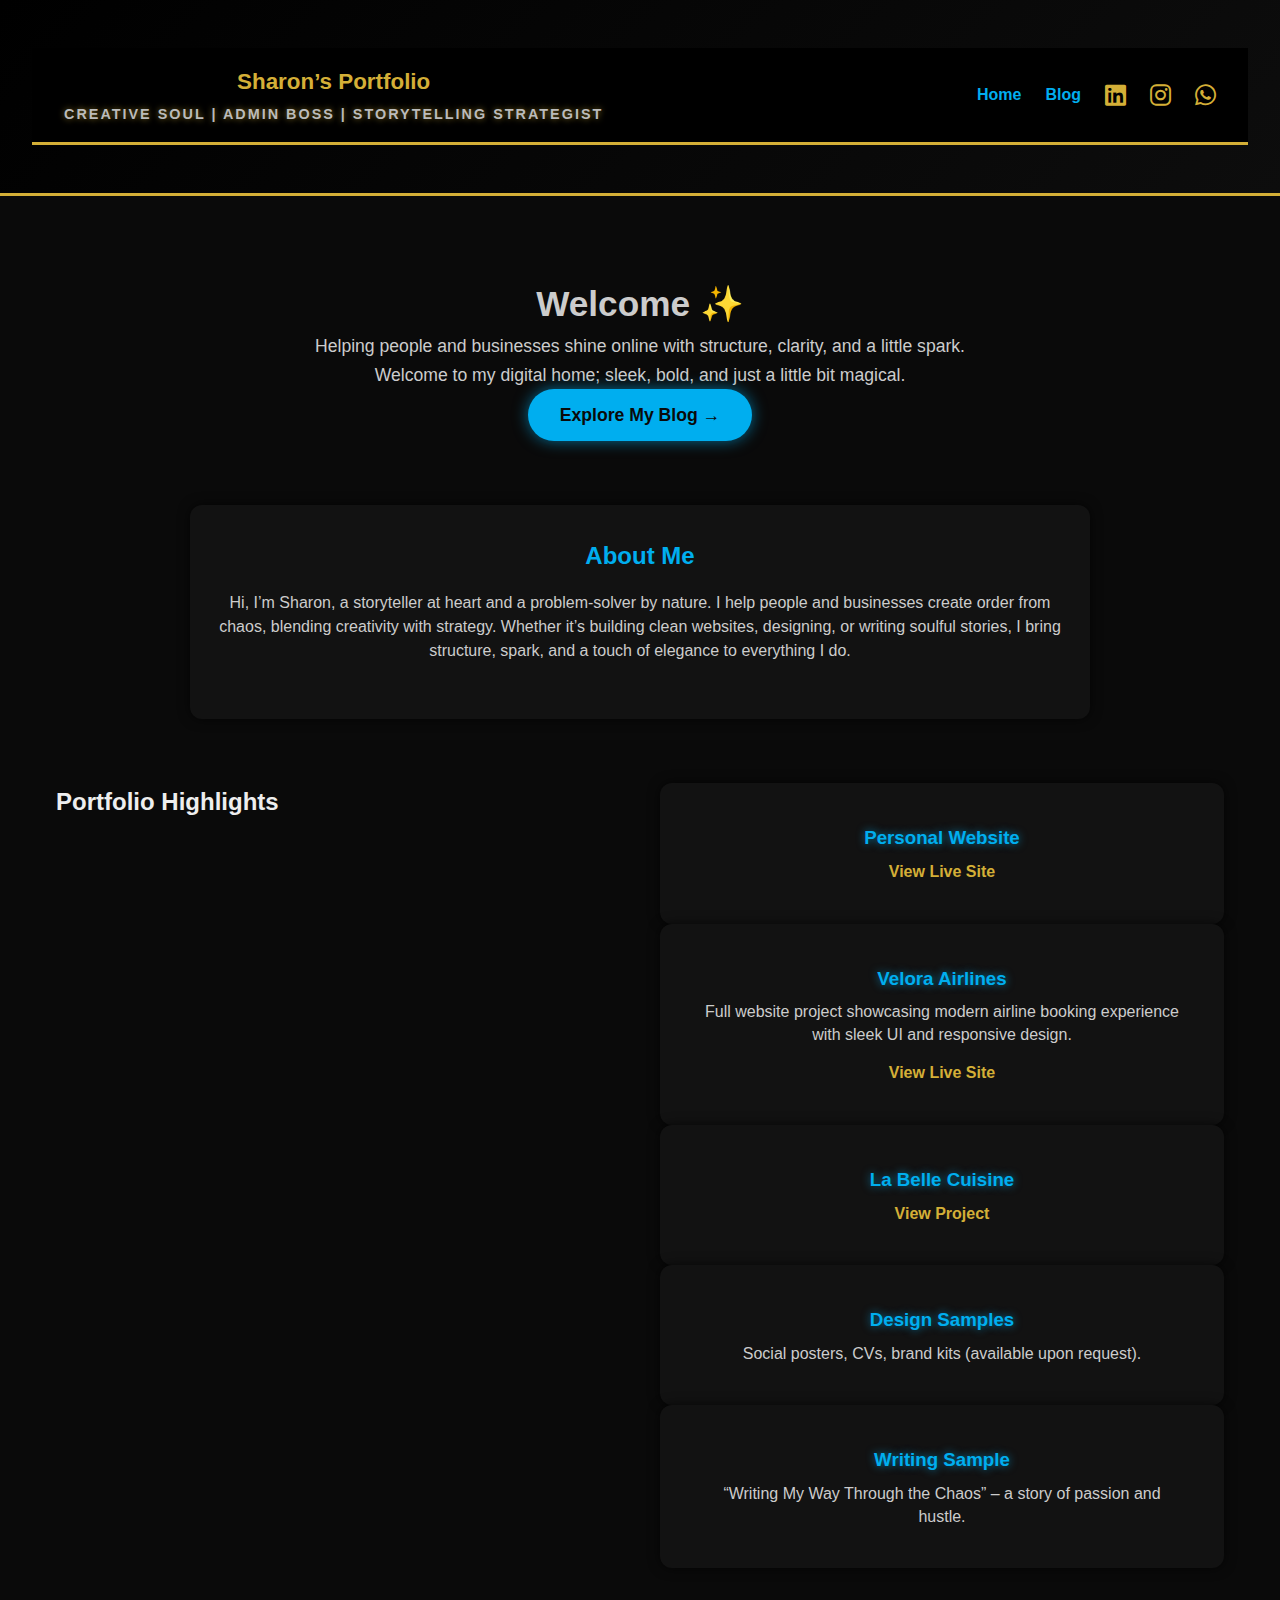
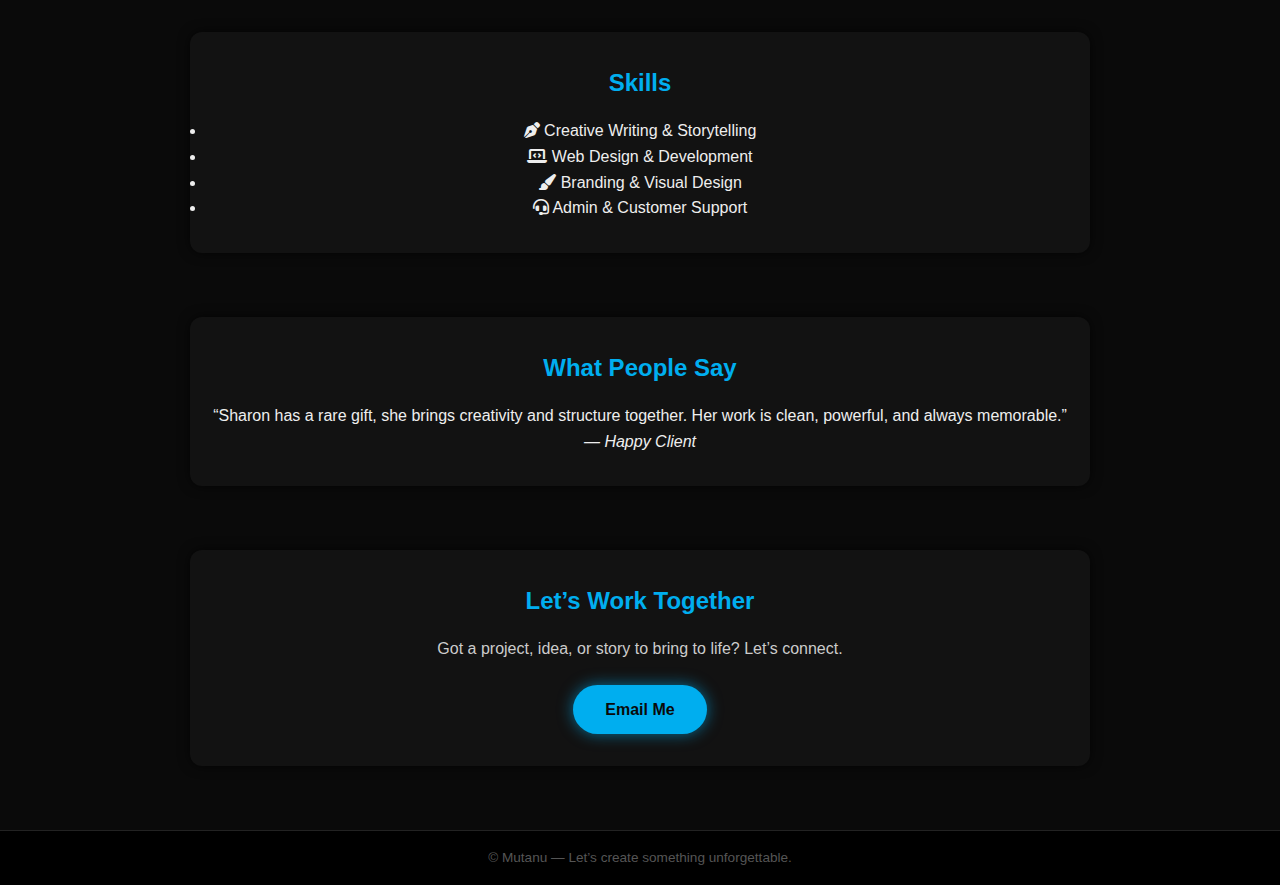
<file: index.html>
<!DOCTYPE html>
<html lang="en">
<head>
  <meta charset="UTF-8" />
  <meta name="viewport" content="width=device-width, initial-scale=1" />
  <title>Sharon’s Portfolio</title>
  <link rel="stylesheet" href="styles.css" />
  <link
    rel="stylesheet"
    href="https://cdnjs.cloudflare.com/ajax/libs/font-awesome/6.5.0/css/all.min.css"
  />
</head>
<body>
  <header>
    <nav>
      <div class="nav-branding">
        <a href="index.html">Sharon’s Portfolio</a>
        <p>Creative Soul | Admin Boss | Storytelling Strategist</p>
      </div>

      <div class="nav-links">
        <a href="index.html" class="nav-link">Home</a>
        <a href="blog.html" class="nav-link">Blog</a>
        <a href="https://www.linkedin.com/in/sharonmutanu" target="_blank" class="nav-icon" aria-label="LinkedIn">
          <i class="fab fa-linkedin"></i>
        </a>
        <a href="https://www.instagram.com/sha.ta.nu" target="_blank" class="nav-icon" aria-label="Instagram">
          <i class="fab fa-instagram"></i>
        </a>
        <a href="https://wa.me/254115013612" target="_blank" class="nav-icon" aria-label="WhatsApp">
          <i class="fab fa-whatsapp"></i>
        </a>
      </div>
    </nav>
  </header>

  <!-- Hero Section -->
  <section class="intro">
    <h1>Welcome ✨</h1>
    <p>
      Helping people and businesses shine online with structure, clarity, and a little spark.
      Welcome to my digital home; sleek, bold, and just a little bit magical.
    </p>
    <a href="blog.html" class="btn-primary" aria-label="Explore Blog">Explore My Blog →</a>
  </section>

  <!-- About Me Section -->
  <section class="about" aria-label="About Me">
    <h2>About Me</h2>
    <p>
      Hi, I’m Sharon, a storyteller at heart and a problem-solver by nature.
      I help people and businesses create order from chaos, blending creativity with strategy.
      Whether it’s building clean websites, designing, or writing soulful stories, 
      I bring structure, spark, and a touch of elegance to everything I do.
    </p>
  </section>

  <!-- Portfolio Highlights -->

  <section class="portfolio" aria-label="Portfolio Highlights">
    <h2>Portfolio Highlights</h2>
    <div class="portfolio-grid">
      <article class="portfolio-item" tabindex="0">
        <h3>Personal Website</h3>
        <p><a href="https://shaas.github.io" target="_blank" class="gold-link">View Live Site</a></p>
      </article>


      <article class="portfolio-item" tabindex="0">
  <h3>Velora Airlines</h3>
  <p>Full website project showcasing modern airline booking experience with sleek UI and responsive design.</p>
  <p><a href="https://veloraairlines.netlify.app/" target="_blank" class="gold-link">View Live Site</a></p>
</article>


      <article class="portfolio-item" tabindex="0">
        <h3>La Belle Cuisine</h3>
        <p><a href="https://labellecuisine.netlify.app/" target="_blank" class="gold-link">View Project</a></p>
      </article>

      <article class="portfolio-item" tabindex="0">
        <h3>Design Samples</h3>
        <p>Social posters, CVs, brand kits (available upon request).</p>
      </article>

      <article class="portfolio-item" tabindex="0">
        <h3>Writing Sample</h3>
        <p>“Writing My Way Through the Chaos” – a story of passion and hustle.</p>
      </article>
    </div>
  </section>

  <!-- Skills Section -->
  <section class="skills" aria-label="Skills">
    <h2>Skills</h2>
    <ul>
      <li><i class="fas fa-pen-nib"></i> Creative Writing & Storytelling</li>
      <li><i class="fas fa-laptop-code"></i> Web Design & Development</li>
      <li><i class="fas fa-paint-brush"></i> Branding & Visual Design</li>
      <li><i class="fas fa-headset"></i> Admin & Customer Support</li>
    </ul>
  </section>

  <!-- Testimonials Section -->
  <section class="testimonials" aria-label="Testimonials">
    <h2>What People Say</h2>
    <blockquote>
      “Sharon has a rare gift, she brings creativity and structure together. 
      Her work is clean, powerful, and always memorable.”
    </blockquote>
    <cite>— Happy Client</cite>
  </section>

  <!-- Contact Section -->
  <section class="contact" aria-label="Contact">
    <h2>Let’s Work Together</h2>
    <p>Got a project, idea, or story to bring to life? Let’s connect.</p>
    <a href="mailto:mutanusharon0@gmail.com" class="btn-primary">Email Me</a>
  </section>

  <footer>
    &copy; Mutanu — Let’s create something unforgettable.
  </footer>

  <script src="scripts.js"></script>
</body>
</html>
</file>
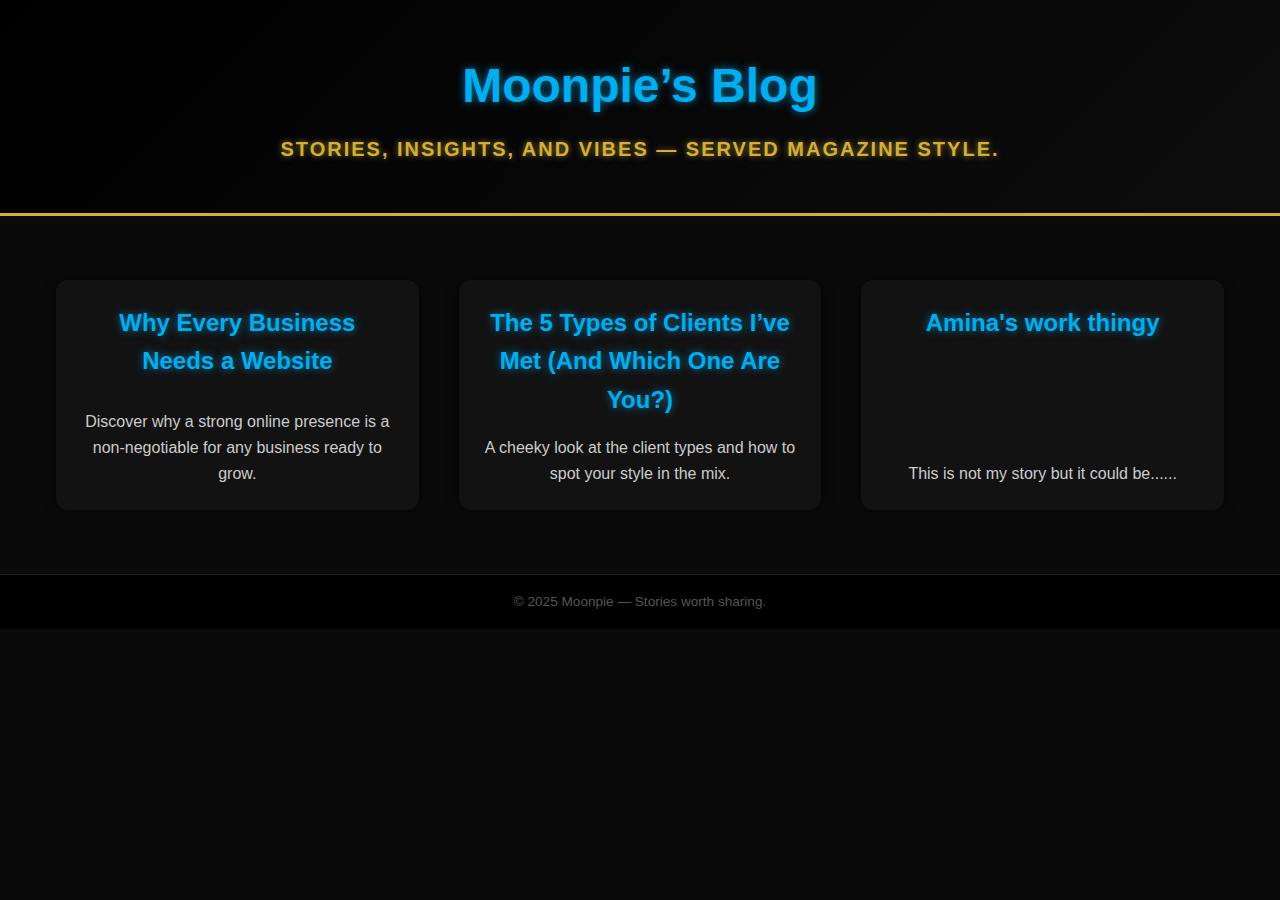
<file: blog.html>
<!DOCTYPE html>
<html lang="en">
<head>
  <meta charset="UTF-8" />
  <meta name="viewport" content="width=device-width, initial-scale=1" />
  <title>Moonpie’s Magazine Blog</title>
  <link rel="stylesheet" href="styles.css" />
</head>
<body>
  <header>
    <h1>Moonpie’s Blog</h1>
    <p>Stories, insights, and vibes — served magazine style.</p>
  </header>

  <main class="blog-grid">
    <article class="blog-post">
      <h2><a href="whyeverybusinessneedsawebsite.html">Why Every Business Needs a Website</a></h2>
      <p>Discover why a strong online presence is a non-negotiable for any business ready to grow.</p>
    </article>

    <article class="blog-post">
      <h2><a href="typesofclients.html">The 5 Types of Clients I’ve Met (And Which One Are You?)</a></h2>
      <p>A cheeky look at the client types and how to spot your style in the mix.</p>
    </article>

    <article class="blog-post">
      <h2><a href="Amina.html">Amina's work thingy</a></h2>
      <p> This is not my story but it could be......</p>
    </article>

    <!-- Add more posts here as needed -->
  </main>

  <footer>
    &copy; 2025 Moonpie — Stories worth sharing.
  </footer>
</body>
</html>
</file>
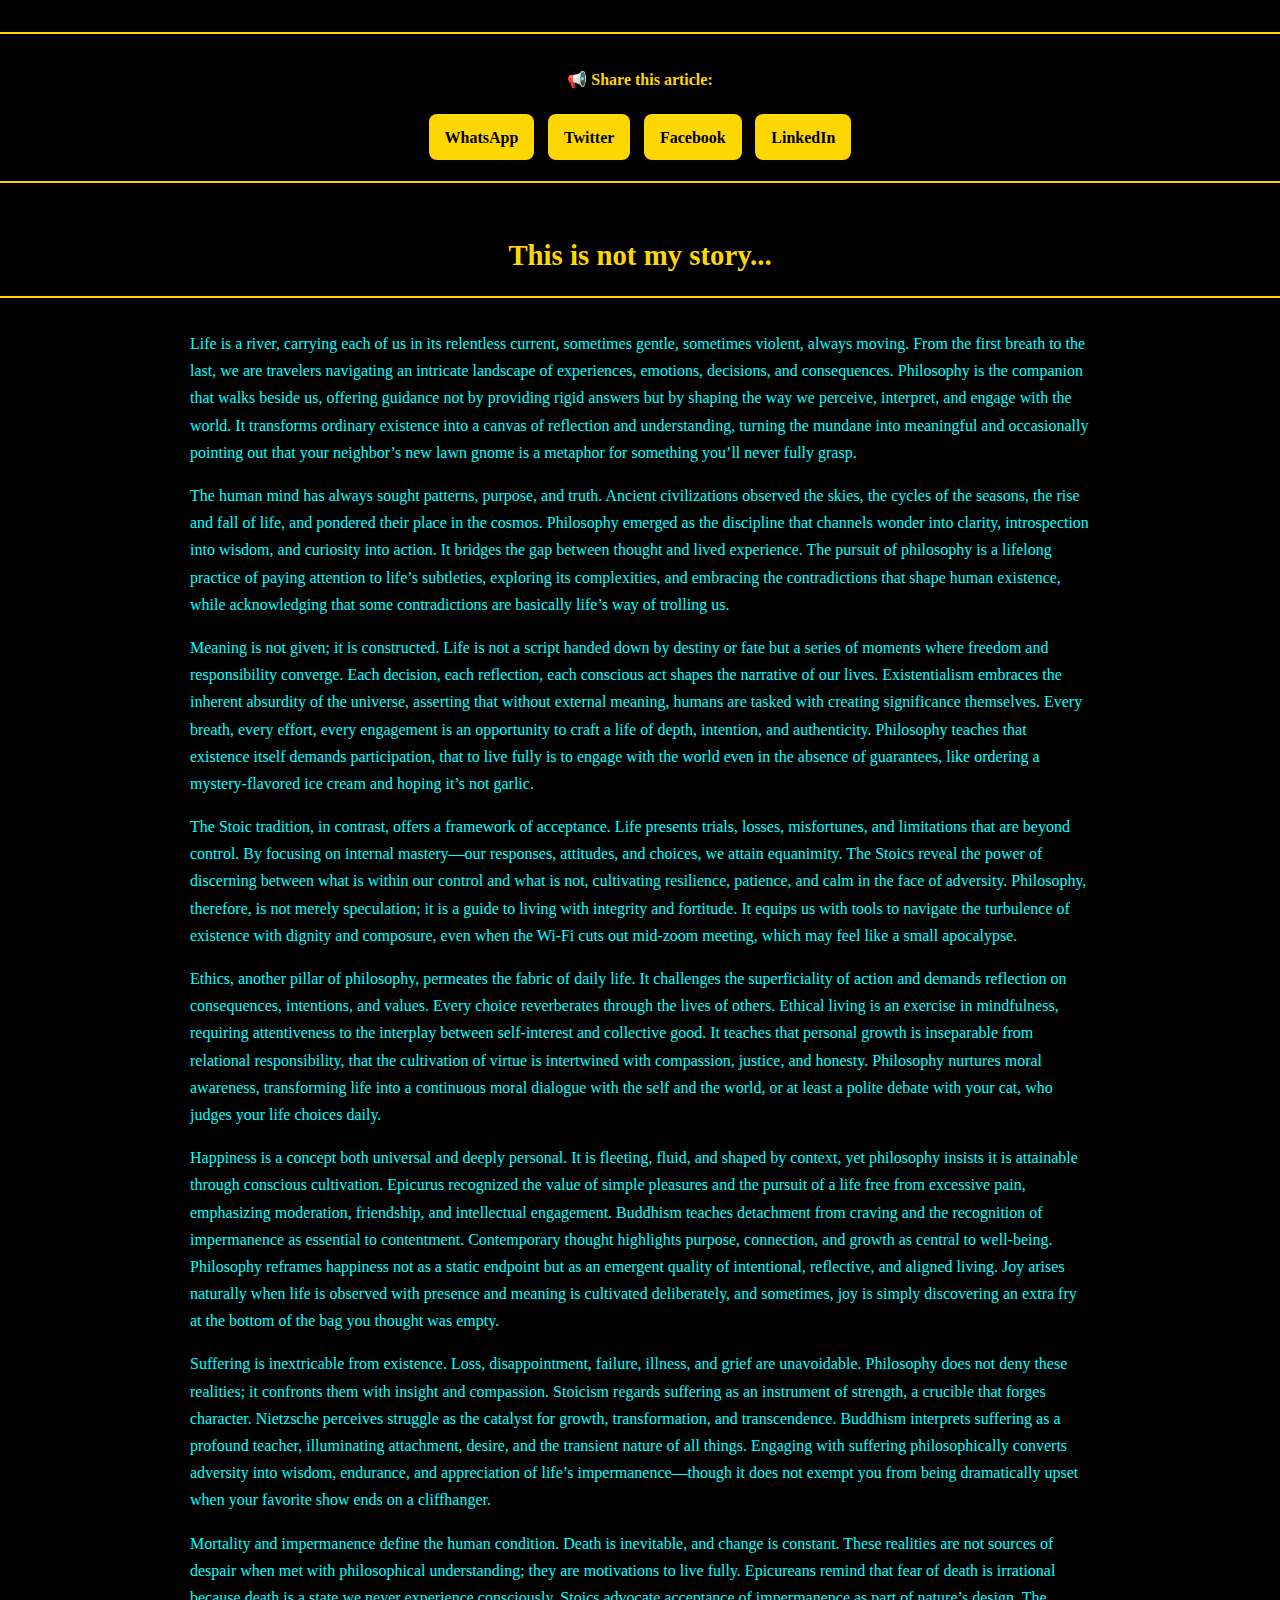
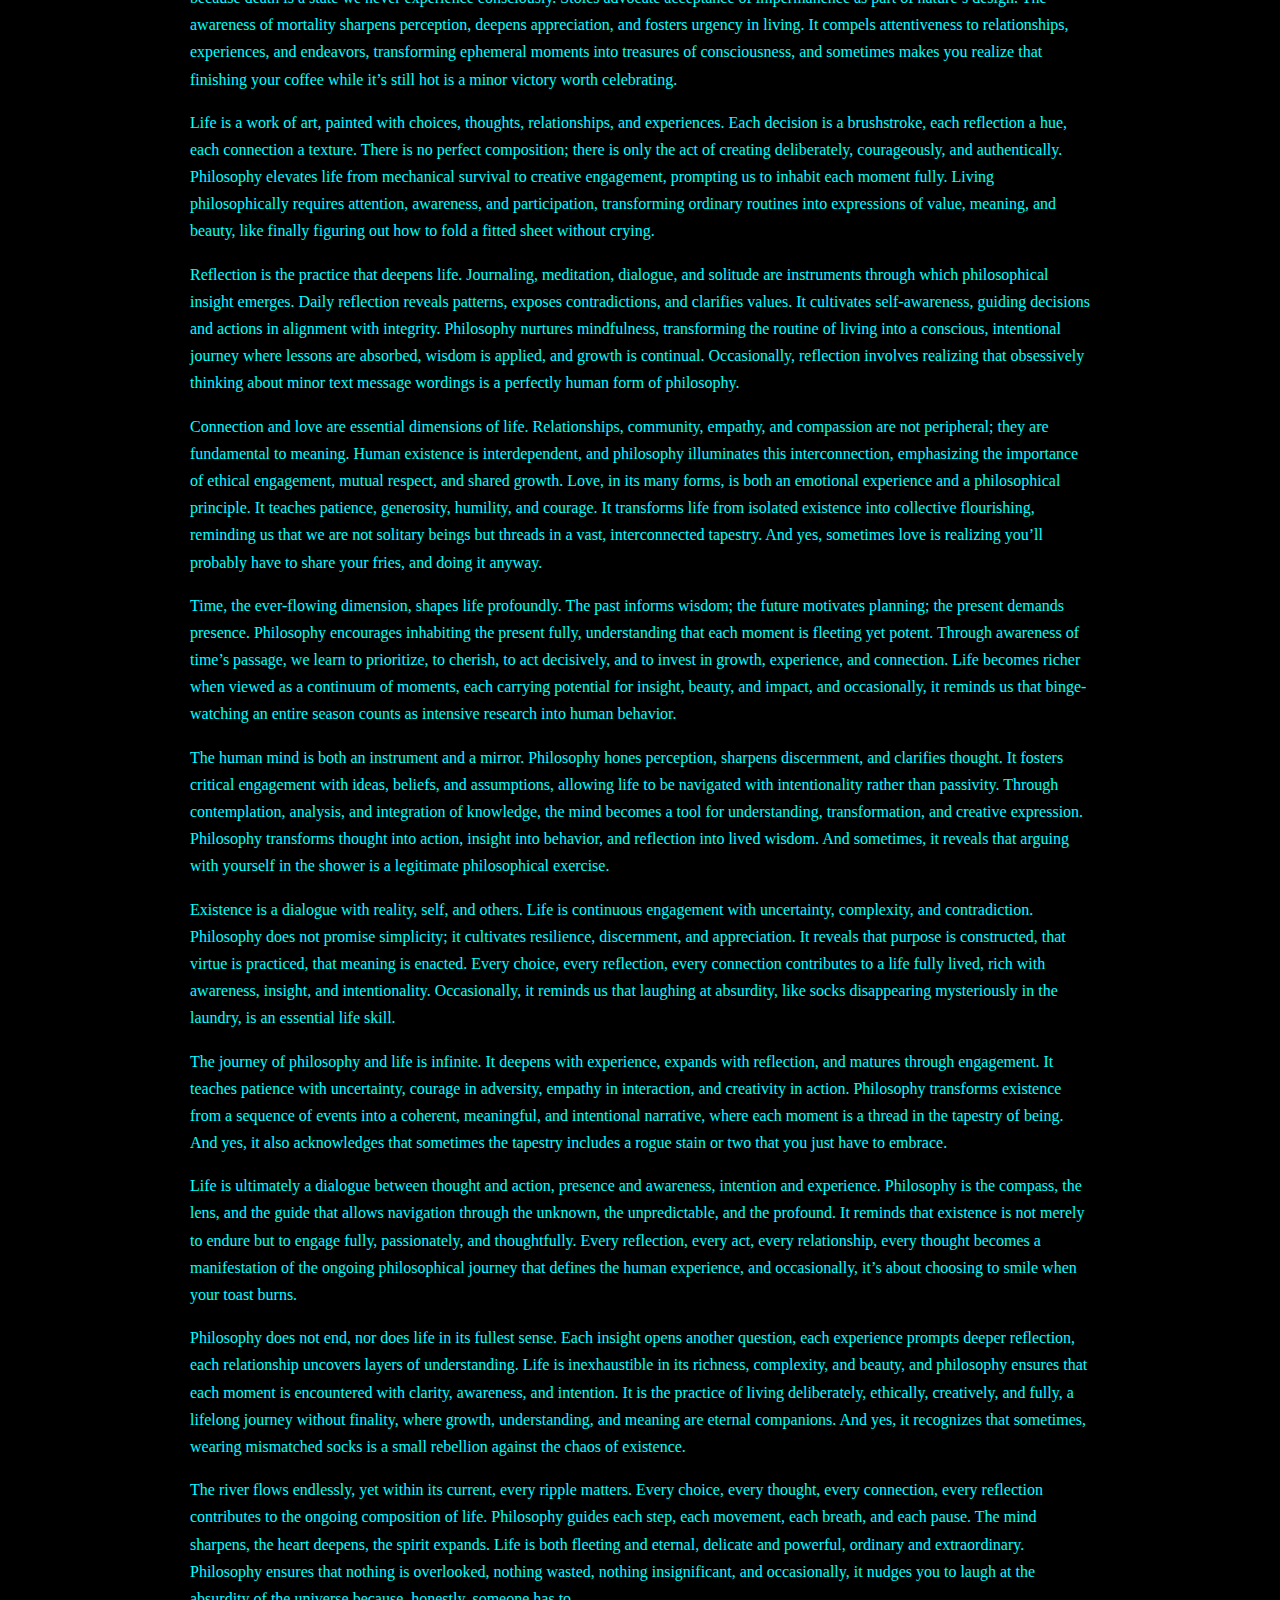
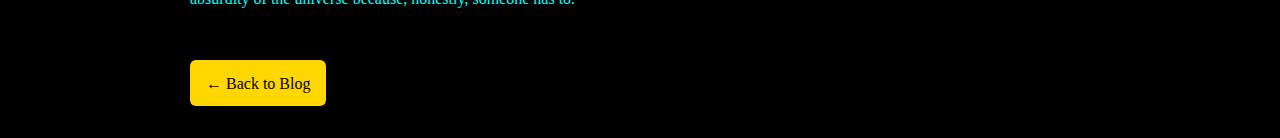
<file: philosophy.html>
<!DOCTYPE html>
<html lang="en">
<head>
  <meta charset="UTF-8">
  <meta name="viewport" content="width=device-width, initial-scale=1.0">
  <title>Wedding Disaster Story</title>
  <style>
    body {
      font-family: Georgia, 'Times New Roman', serif;
      background-color: #000;
      color: #00ffff; /* electric blue for main text */
      margin: 0;
      padding: 0;
      line-height: 1.7;
    }

    .sticky-header {
      position: sticky;
      top: 0;
      background-color: #000;
      color: gold;
      padding: 1rem 1rem;
      font-size: 1.8rem;
      font-weight: bold;
      text-align: center;
      z-index: 1000;
      border-bottom: 2px solid gold;
    }

    .container {
      max-width: 900px;
      margin: 2rem auto;
      padding: 0 1rem;
    }

    h2 {
      color: gold;
      margin-top: 2rem;
      font-size: 1.5rem;
    }

    p {
      margin: 1rem 0;
    }

    ul {
      margin: 1rem 0 1rem 1.5rem;
    }

    li {
      margin-bottom: 0.6rem;
    }

    footer {
      background-color: #000;
      color: gold;
      text-align: center;
      padding: 1rem;
      margin-top: 3rem;
      border-top: 2px solid gold;
    }

    .back-link {
      display: inline-block;
      margin-top: 2rem;
      padding: 0.6rem 1rem;
      background-color: gold;
      color: #000;
      text-decoration: none;
      border-radius: 6px;
      transition: background-color 0.2s ease;
    }

    .back-link:hover {
      background-color: #e6c200;
    }
    .share-buttons {
  margin: 2rem 0;
  padding: 1rem;
  text-align: center;
  border-top: 2px solid gold;
  border-bottom: 2px solid gold;
}

.share-buttons p {
  color: gold;
  font-weight: bold;
  margin-bottom: 1rem;
}

.share-buttons a {
  display: inline-block;
  margin: 0.3rem;
  padding: 0.6rem 1rem;
  border-radius: 8px;
  text-decoration: none;
  font-weight: bold;
  color: black;
  background: gold;
  transition: 0.3s ease;
}

.share-buttons a:hover {
  background: #0077ff; /* electric blue */
  color: white;
}

  </style>
</head>
<body>
  <div class="share-buttons">
  <p>📢 Share this article:</p>
  <a id="whatsapp" target="_blank" class="whatsapp">WhatsApp</a>
  <a id="twitter" target="_blank" class="twitter">Twitter</a>
  <a id="facebook" target="_blank" class="facebook">Facebook</a>
  <a id="linkedin" target="_blank" class="linkedin">LinkedIn</a>
</div>

<script>
  const pageUrl = encodeURIComponent(window.location.href);
  const pageTitle = encodeURIComponent(document.title);

  document.getElementById("whatsapp").href = `https://api.whatsapp.com/send?text=${pageTitle}%20${pageUrl}`;
  document.getElementById("twitter").href = `https://twitter.com/intent/tweet?url=${pageUrl}&text=${pageTitle}`;
  document.getElementById("facebook").href = `https://www.facebook.com/sharer/sharer.php?u=${pageUrl}`;
  document.getElementById("linkedin").href = `https://www.linkedin.com/sharing/share-offsite/?url=${pageUrl}`;
</script>

  <div class="sticky-header">This is not my story...</div>

  <div class="container">
  <div class="blog-article">
    <p>Life is a river, carrying each of us in its relentless current, sometimes gentle, sometimes violent, always moving. From the first breath to the last, we are travelers navigating an intricate landscape of experiences, emotions, decisions, and consequences. Philosophy is the companion that walks beside us, offering guidance not by providing rigid answers but by shaping the way we perceive, interpret, and engage with the world. It transforms ordinary existence into a canvas of reflection and understanding, turning the mundane into meaningful and occasionally pointing out that your neighbor’s new lawn gnome is a metaphor for something you’ll never fully grasp.</p>  

<p>The human mind has always sought patterns, purpose, and truth. Ancient civilizations observed the skies, the cycles of the seasons, the rise and fall of life, and pondered their place in the cosmos. Philosophy emerged as the discipline that channels wonder into clarity, introspection into wisdom, and curiosity into action. It bridges the gap between thought and lived experience. The pursuit of philosophy is a lifelong practice of paying attention to life’s subtleties, exploring its complexities, and embracing the contradictions that shape human existence, while acknowledging that some contradictions are basically life’s way of trolling us.</p> 

 <p>Meaning is not given; it is constructed. Life is not a script handed down by destiny or fate but a series of moments where freedom and responsibility converge. Each decision, each reflection, each conscious act shapes the narrative of our lives. Existentialism embraces the inherent absurdity of the universe, asserting that without external meaning, humans are tasked with creating significance themselves. Every breath, every effort, every engagement is an opportunity to craft a life of depth, intention, and authenticity. Philosophy teaches that existence itself demands participation, that to live fully is to engage with the world even in the absence of guarantees, like ordering a mystery-flavored ice cream and hoping it’s not garlic.</p>  

<p>The Stoic tradition, in contrast, offers a framework of acceptance. Life presents trials, losses, misfortunes, and limitations that are beyond control. By focusing on internal mastery—our responses, attitudes, and choices, we attain equanimity. The Stoics reveal the power of discerning between what is within our control and what is not, cultivating resilience, patience, and calm in the face of adversity. Philosophy, therefore, is not merely speculation; it is a guide to living with integrity and fortitude. It equips us with tools to navigate the turbulence of existence with dignity and composure, even when the Wi-Fi cuts out mid-zoom meeting, which may feel like a small apocalypse.</p>  

<p>Ethics, another pillar of philosophy, permeates the fabric of daily life. It challenges the superficiality of action and demands reflection on consequences, intentions, and values. Every choice reverberates through the lives of others. Ethical living is an exercise in mindfulness, requiring attentiveness to the interplay between self-interest and collective good. It teaches that personal growth is inseparable from relational responsibility, that the cultivation of virtue is intertwined with compassion, justice, and honesty. Philosophy nurtures moral awareness, transforming life into a continuous moral dialogue with the self and the world, or at least a polite debate with your cat, who judges your life choices daily.</p>  

<p>Happiness is a concept both universal and deeply personal. It is fleeting, fluid, and shaped by context, yet philosophy insists it is attainable through conscious cultivation. Epicurus recognized the value of simple pleasures and the pursuit of a life free from excessive pain, emphasizing moderation, friendship, and intellectual engagement. Buddhism teaches detachment from craving and the recognition of impermanence as essential to contentment. Contemporary thought highlights purpose, connection, and growth as central to well-being. Philosophy reframes happiness not as a static endpoint but as an emergent quality of intentional, reflective, and aligned living. Joy arises naturally when life is observed with presence and meaning is cultivated deliberately, and sometimes, joy is simply discovering an extra fry at the bottom of the bag you thought was empty.</p> 

 <p>Suffering is inextricable from existence. Loss, disappointment, failure, illness, and grief are unavoidable. Philosophy does not deny these realities; it confronts them with insight and compassion. Stoicism regards suffering as an instrument of strength, a crucible that forges character. Nietzsche perceives struggle as the catalyst for growth, transformation, and transcendence. Buddhism interprets suffering as a profound teacher, illuminating attachment, desire, and the transient nature of all things. Engaging with suffering philosophically converts adversity into wisdom, endurance, and appreciation of life’s impermanence—though it does not exempt you from being dramatically upset when your favorite show ends on a cliffhanger.</p>  

<p>Mortality and impermanence define the human condition. Death is inevitable, and change is constant. These realities are not sources of despair when met with philosophical understanding; they are motivations to live fully. Epicureans remind that fear of death is irrational because death is a state we never experience consciously. Stoics advocate acceptance of impermanence as part of nature’s design. The awareness of mortality sharpens perception, deepens appreciation, and fosters urgency in living. It compels attentiveness to relationships, experiences, and endeavors, transforming ephemeral moments into treasures of consciousness, and sometimes makes you realize that finishing your coffee while it’s still hot is a minor victory worth celebrating.</p>  

<p>Life is a work of art, painted with choices, thoughts, relationships, and experiences. Each decision is a brushstroke, each reflection a hue, each connection a texture. There is no perfect composition; there is only the act of creating deliberately, courageously, and authentically. Philosophy elevates life from mechanical survival to creative engagement, prompting us to inhabit each moment fully. Living philosophically requires attention, awareness, and participation, transforming ordinary routines into expressions of value, meaning, and beauty, like finally figuring out how to fold a fitted sheet without crying.</p> <p>Reflection is the practice that deepens life. Journaling, meditation, dialogue, and solitude are instruments through which philosophical insight emerges. Daily reflection reveals patterns, exposes contradictions, and clarifies values. It cultivates self-awareness, guiding decisions and actions in alignment with integrity. Philosophy nurtures mindfulness, transforming the routine of living into a conscious, intentional journey where lessons are absorbed, wisdom is applied, and growth is continual. Occasionally, reflection involves realizing that obsessively thinking about minor text message wordings is a perfectly human form of philosophy.</p> 

 <p>Connection and love are essential dimensions of life. Relationships, community, empathy, and compassion are not peripheral; they are fundamental to meaning. Human existence is interdependent, and philosophy illuminates this interconnection, emphasizing the importance of ethical engagement, mutual respect, and shared growth. Love, in its many forms, is both an emotional experience and a philosophical principle. It teaches patience, generosity, humility, and courage. It transforms life from isolated existence into collective flourishing, reminding us that we are not solitary beings but threads in a vast, interconnected tapestry. And yes, sometimes love is realizing you’ll probably have to share your fries, and doing it anyway.</p> 

 <p>Time, the ever-flowing dimension, shapes life profoundly. The past informs wisdom; the future motivates planning; the present demands presence. Philosophy encourages inhabiting the present fully, understanding that each moment is fleeting yet potent. Through awareness of time’s passage, we learn to prioritize, to cherish, to act decisively, and to invest in growth, experience, and connection. Life becomes richer when viewed as a continuum of moments, each carrying potential for insight, beauty, and impact, and occasionally, it reminds us that binge-watching an entire season counts as intensive research into human behavior.</p> 

 <p>The human mind is both an instrument and a mirror. Philosophy hones perception, sharpens discernment, and clarifies thought. It fosters critical engagement with ideas, beliefs, and assumptions, allowing life to be navigated with intentionality rather than passivity. Through contemplation, analysis, and integration of knowledge, the mind becomes a tool for understanding, transformation, and creative expression. Philosophy transforms thought into action, insight into behavior, and reflection into lived wisdom. And sometimes, it reveals that arguing with yourself in the shower is a legitimate philosophical exercise.</p>  

<p>Existence is a dialogue with reality, self, and others. Life is continuous engagement with uncertainty, complexity, and contradiction. Philosophy does not promise simplicity; it cultivates resilience, discernment, and appreciation. It reveals that purpose is constructed, that virtue is practiced, that meaning is enacted. Every choice, every reflection, every connection contributes to a life fully lived, rich with awareness, insight, and intentionality. Occasionally, it reminds us that laughing at absurdity, like socks disappearing mysteriously in the laundry, is an essential life skill.</p> 

 <p>The journey of philosophy and life is infinite. It deepens with experience, expands with reflection, and matures through engagement. It teaches patience with uncertainty, courage in adversity, empathy in interaction, and creativity in action. Philosophy transforms existence from a sequence of events into a coherent, meaningful, and intentional narrative, where each moment is a thread in the tapestry of being. And yes, it also acknowledges that sometimes the tapestry includes a rogue stain or two that you just have to embrace.</p> 

 <p>Life is ultimately a dialogue between thought and action, presence and awareness, intention and experience. Philosophy is the compass, the lens, and the guide that allows navigation through the unknown, the unpredictable, and the profound. It reminds that existence is not merely to endure but to engage fully, passionately, and thoughtfully. Every reflection, every act, every relationship, every thought becomes a manifestation of the ongoing philosophical journey that defines the human experience, and occasionally, it’s about choosing to smile when your toast burns.</p>  

<p>Philosophy does not end, nor does life in its fullest sense. Each insight opens another question, each experience prompts deeper reflection, each relationship uncovers layers of understanding. Life is inexhaustible in its richness, complexity, and beauty, and philosophy ensures that each moment is encountered with clarity, awareness, and intention. It is the practice of living deliberately, ethically, creatively, and fully, a lifelong journey without finality, where growth, understanding, and meaning are eternal companions. And yes, it recognizes that sometimes, wearing mismatched socks is a small rebellion against the chaos of existence.</p> 

 <p>The river flows endlessly, yet within its current, every ripple matters. Every choice, every thought, every connection, every reflection contributes to the ongoing composition of life. Philosophy guides each step, each movement, each breath, and each pause. The mind sharpens, the heart deepens, the spirit expands. Life is both fleeting and eternal, delicate and powerful, ordinary and extraordinary. Philosophy ensures that nothing is overlooked, nothing wasted, nothing insignificant, and occasionally, it nudges you to laugh at the absurdity of the universe because, honestly, someone has to.</p> 
   <a href="blog.html" class="back-link">← Back to Blog</a>
  </div>
</body>
</html>

  </div>
</body>
</html>
</file>
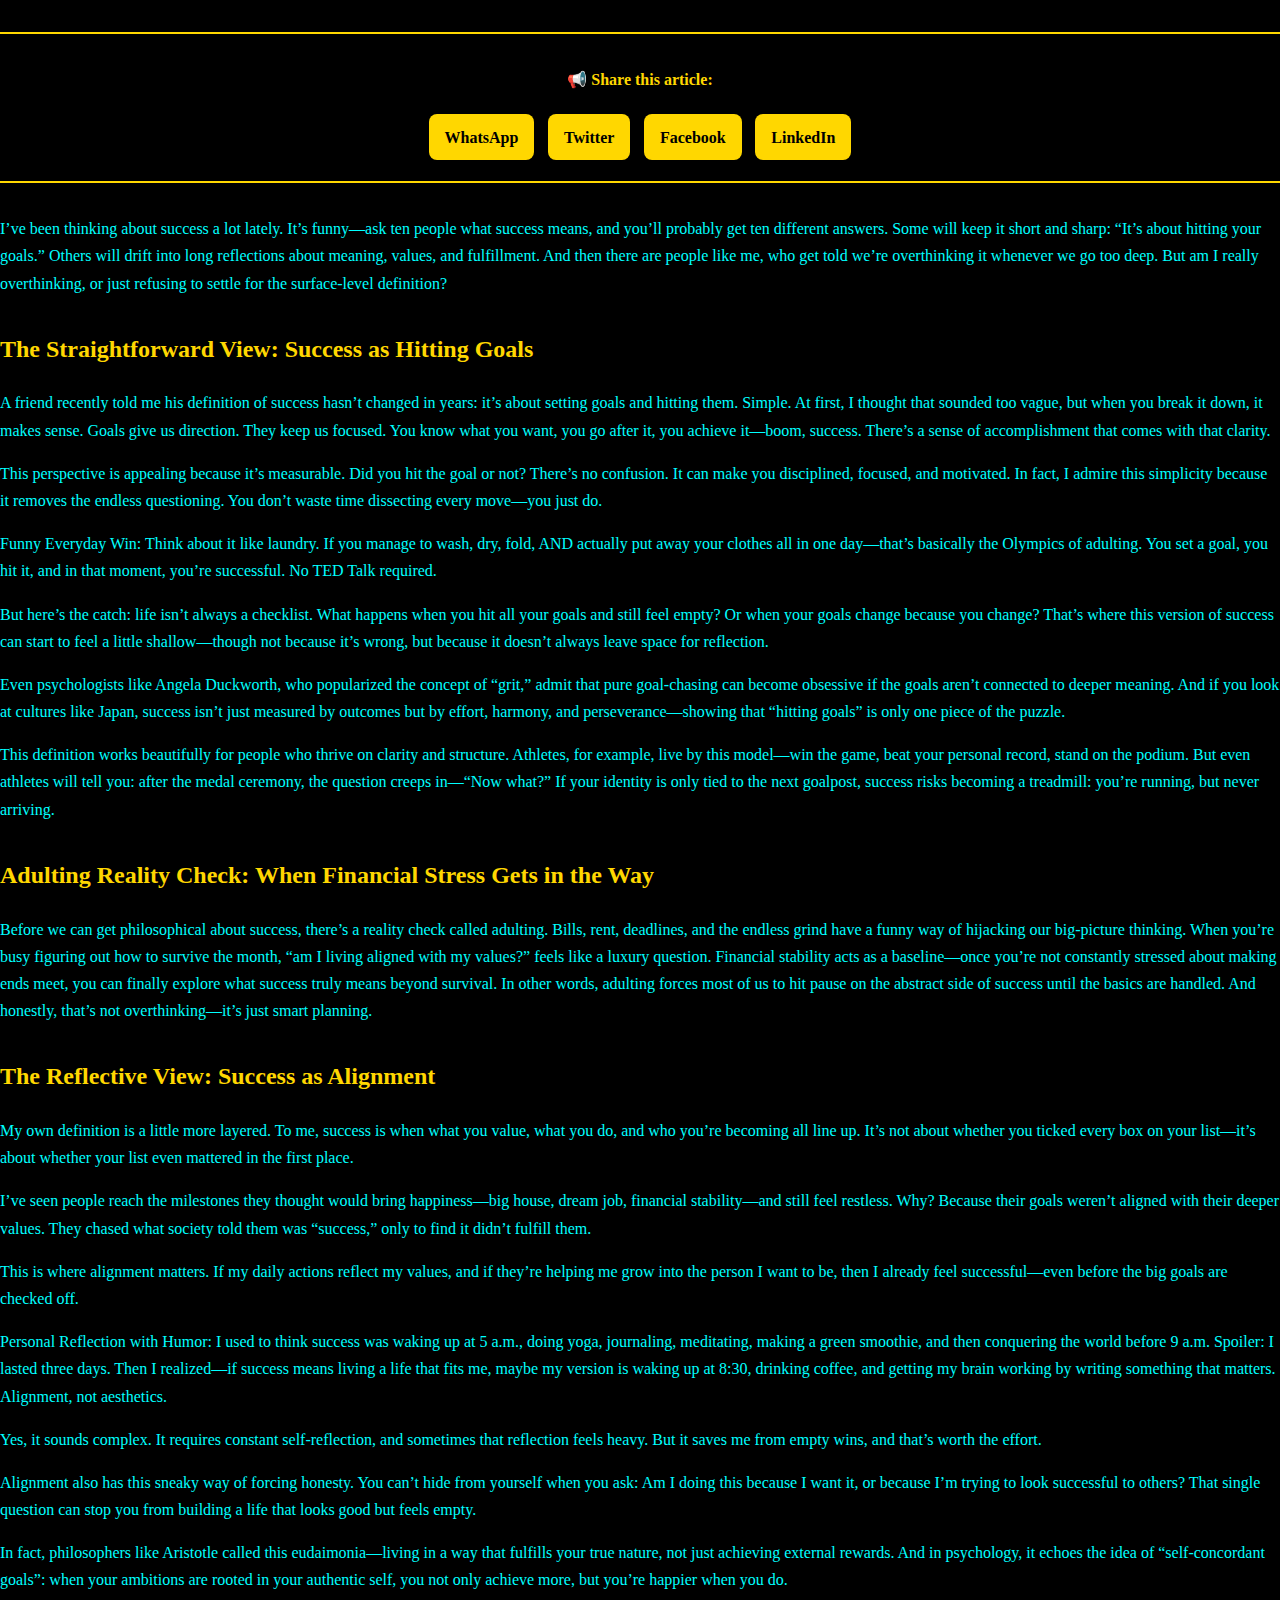
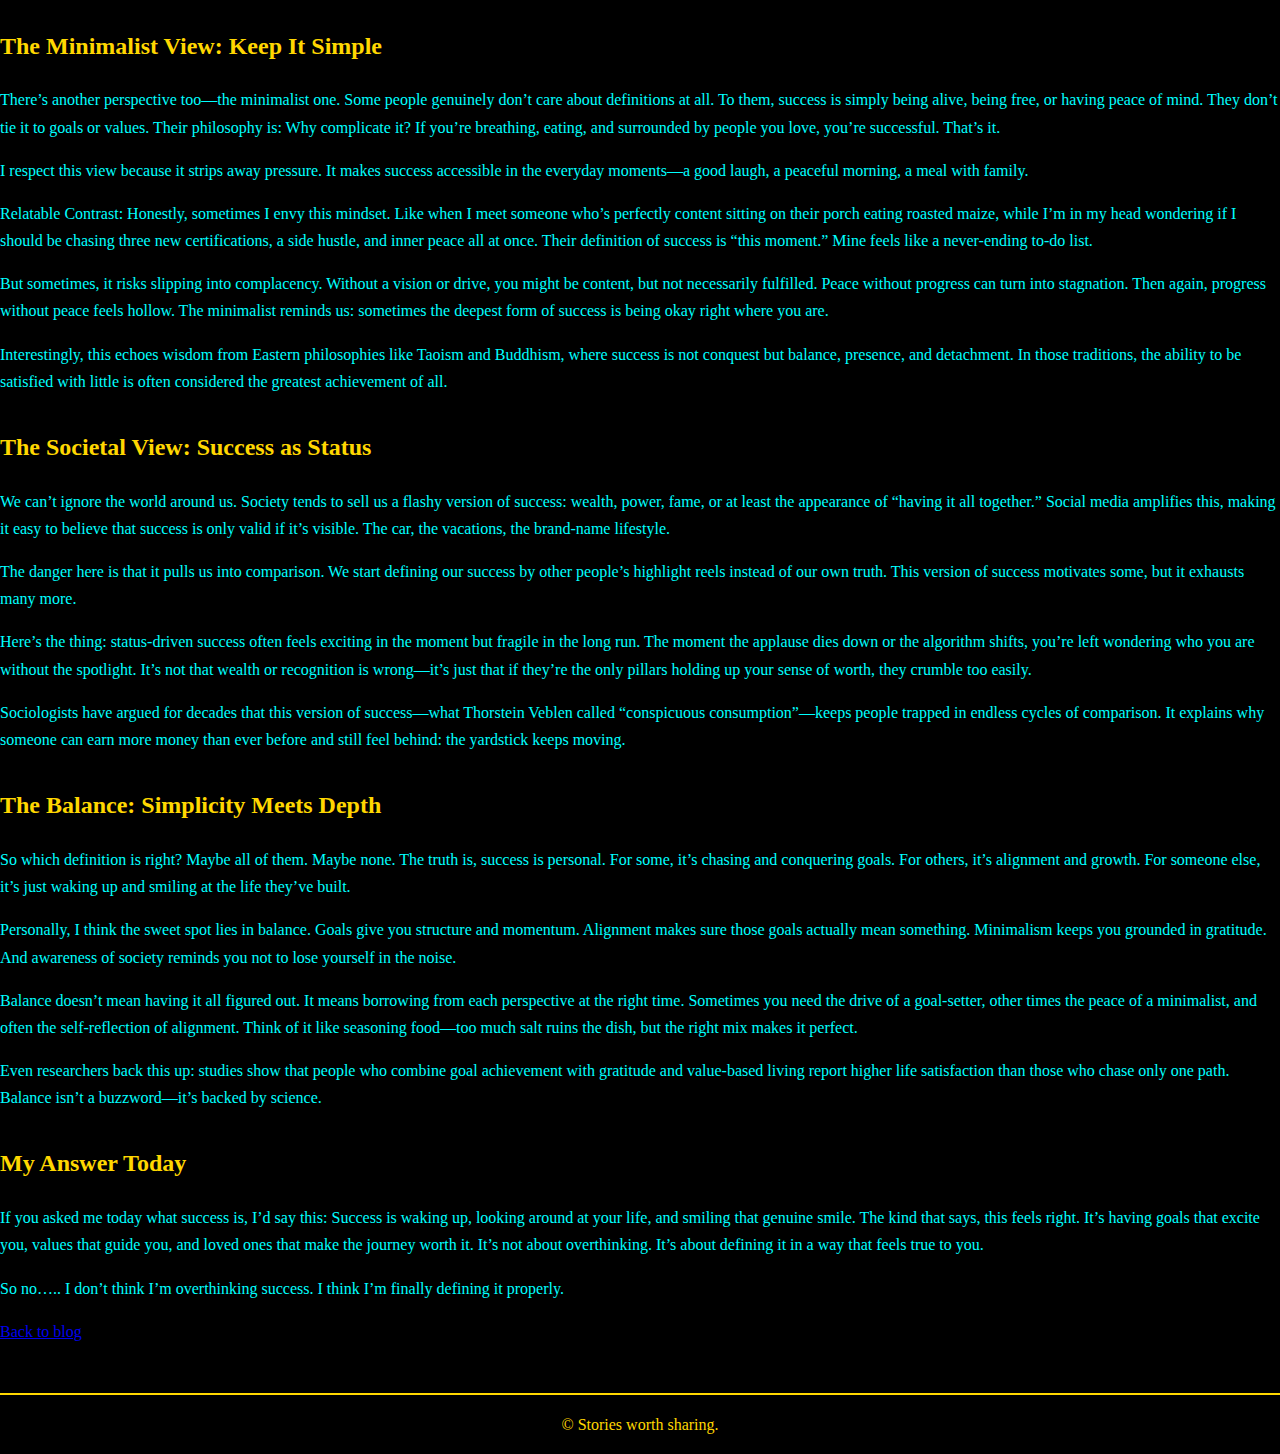
<file: success.html>
<!DOCTYPE html>
<html lang="en">
<head>
  <meta charset="UTF-8" />
  <meta name="viewport" content="width=device-width, initial-scale=1" />
  <title>Am I Overthinking Success, or Am I Defining It Right?</title>
  <style>
    /* === BASE STYLES === */
    body {
      font-family: Georgia, 'Times New Roman', serif;
      background-color: #000;
      color: #00ffff; /* electric blue for main text */
      margin: 0;
      padding: 0;
      line-height: 1.7;
    }

    .sticky-header {
      position: sticky;
      top: 0;
      background-color: #000;
      color: gold;
      padding: 1rem 1rem;
      font-size: 1.8rem;
      font-weight: bold;
      text-align: center;
      z-index: 1000;
      border-bottom: 2px solid gold;
    }

    .container {
      max-width: 900px;
      margin: 2rem auto;
      padding: 0 1rem;
    }

    h2 {
      color: gold;
      margin-top: 2rem;
      font-size: 1.5rem;
    }

    p {
      margin: 1rem 0;
    }

    ul {
      margin: 1rem 0 1rem 1.5rem;
    }

    li {
      margin-bottom: 0.6rem;
    }

    footer {
      background-color: #000;
      color: gold;
      text-align: center;
      padding: 1rem;
      margin-top: 3rem;
      border-top: 2px solid gold;
    }

    .back-link {
      display: inline-block;
      margin-top: 2rem;
      padding: 0.6rem 1rem;
      background-color: gold;
      color: #000;
      text-decoration: none;
      border-radius: 6px;
      transition: background-color 0.2s ease;
    }

    .back-link:hover {
      background-color: #e6c200;
    }
    .share-buttons {
  margin: 2rem 0;
  padding: 1rem;
  text-align: center;
  border-top: 2px solid gold;
  border-bottom: 2px solid gold;
}

.share-buttons p {
  color: gold;
  font-weight: bold;
  margin-bottom: 1rem;
}

.share-buttons a {
  display: inline-block;
  margin: 0.3rem;
  padding: 0.6rem 1rem;
  border-radius: 8px;
  text-decoration: none;
  font-weight: bold;
  color: black;
  background: gold;
  transition: 0.3s ease;
}

.share-buttons a:hover {
  background: #0077ff; /* electric blue */
  color: white;
}

  </style>
</head>
<body>
  <div class="share-buttons">
  <p>📢 Share this article:</p>
  <a id="whatsapp" target="_blank" class="whatsapp">WhatsApp</a>
  <a id="twitter" target="_blank" class="twitter">Twitter</a>
  <a id="facebook" target="_blank" class="facebook">Facebook</a>
  <a id="linkedin" target="_blank" class="linkedin">LinkedIn</a>
</div>

<script>
  const pageUrl = encodeURIComponent(window.location.href);
  const pageTitle = encodeURIComponent(document.title);

  document.getElementById("whatsapp").href = `https://api.whatsapp.com/send?text=${pageTitle}%20${pageUrl}`;
  document.getElementById("twitter").href = `https://twitter.com/intent/tweet?url=${pageUrl}&text=${pageTitle}`;
  document.getElementById("facebook").href = `https://www.facebook.com/sharer/sharer.php?u=${pageUrl}`;
  document.getElementById("linkedin").href = `https://www.linkedin.com/sharing/share-offsite/?url=${pageUrl}`;
</script>

  <article>
    <p>I’ve been thinking about success a lot lately. It’s funny—ask ten people what success means, and you’ll probably get ten different answers. Some will keep it short and sharp: “It’s about hitting your goals.” Others will drift into long reflections about meaning, values, and fulfillment. And then there are people like me, who get told we’re overthinking it whenever we go too deep. But am I really overthinking, or just refusing to settle for the surface-level definition?</p>

    <h2>The Straightforward View: Success as Hitting Goals</h2>
    <p>A friend recently told me his definition of success hasn’t changed in years: it’s about setting goals and hitting them. Simple. At first, I thought that sounded too vague, but when you break it down, it makes sense. Goals give us direction. They keep us focused. You know what you want, you go after it, you achieve it—boom, success. There’s a sense of accomplishment that comes with that clarity.</p>

    <p>This perspective is appealing because it’s measurable. Did you hit the goal or not? There’s no confusion. It can make you disciplined, focused, and motivated. In fact, I admire this simplicity because it removes the endless questioning. You don’t waste time dissecting every move—you just do.</p>

    <p>Funny Everyday Win: Think about it like laundry. If you manage to wash, dry, fold, AND actually put away your clothes all in one day—that’s basically the Olympics of adulting. You set a goal, you hit it, and in that moment, you’re successful. No TED Talk required.</p>

    <p>But here’s the catch: life isn’t always a checklist. What happens when you hit all your goals and still feel empty? Or when your goals change because you change? That’s where this version of success can start to feel a little shallow—though not because it’s wrong, but because it doesn’t always leave space for reflection.</p>

    <p>Even psychologists like Angela Duckworth, who popularized the concept of “grit,” admit that pure goal-chasing can become obsessive if the goals aren’t connected to deeper meaning. And if you look at cultures like Japan, success isn’t just measured by outcomes but by effort, harmony, and perseverance—showing that “hitting goals” is only one piece of the puzzle.</p>

    <p>This definition works beautifully for people who thrive on clarity and structure. Athletes, for example, live by this model—win the game, beat your personal record, stand on the podium. But even athletes will tell you: after the medal ceremony, the question creeps in—“Now what?” If your identity is only tied to the next goalpost, success risks becoming a treadmill: you’re running, but never arriving.</p>

    <h2>Adulting Reality Check: When Financial Stress Gets in the Way</h2>
    <p>Before we can get philosophical about success, there’s a reality check called adulting. Bills, rent, deadlines, and the endless grind have a funny way of hijacking our big-picture thinking. When you’re busy figuring out how to survive the month, “am I living aligned with my values?” feels like a luxury question. Financial stability acts as a baseline—once you’re not constantly stressed about making ends meet, you can finally explore what success truly means beyond survival. In other words, adulting forces most of us to hit pause on the abstract side of success until the basics are handled. And honestly, that’s not overthinking—it’s just smart planning.</p>

    <h2>The Reflective View: Success as Alignment</h2>
    <p>My own definition is a little more layered. To me, success is when what you value, what you do, and who you’re becoming all line up. It’s not about whether you ticked every box on your list—it’s about whether your list even mattered in the first place.</p>

    <p>I’ve seen people reach the milestones they thought would bring happiness—big house, dream job, financial stability—and still feel restless. Why? Because their goals weren’t aligned with their deeper values. They chased what society told them was “success,” only to find it didn’t fulfill them.</p>

    <p>This is where alignment matters. If my daily actions reflect my values, and if they’re helping me grow into the person I want to be, then I already feel successful—even before the big goals are checked off.</p>

    <p>Personal Reflection with Humor: I used to think success was waking up at 5 a.m., doing yoga, journaling, meditating, making a green smoothie, and then conquering the world before 9 a.m. Spoiler: I lasted three days. Then I realized—if success means living a life that fits me, maybe my version is waking up at 8:30, drinking coffee, and getting my brain working by writing something that matters. Alignment, not aesthetics.</p>

    <p>Yes, it sounds complex. It requires constant self-reflection, and sometimes that reflection feels heavy. But it saves me from empty wins, and that’s worth the effort.</p>

    <p>Alignment also has this sneaky way of forcing honesty. You can’t hide from yourself when you ask: Am I doing this because I want it, or because I’m trying to look successful to others? That single question can stop you from building a life that looks good but feels empty.</p>

    <p>In fact, philosophers like Aristotle called this eudaimonia—living in a way that fulfills your true nature, not just achieving external rewards. And in psychology, it echoes the idea of “self-concordant goals”: when your ambitions are rooted in your authentic self, you not only achieve more, but you’re happier when you do.</p>

    <h2>The Minimalist View: Keep It Simple</h2>
    <p>There’s another perspective too—the minimalist one. Some people genuinely don’t care about definitions at all. To them, success is simply being alive, being free, or having peace of mind. They don’t tie it to goals or values. Their philosophy is: Why complicate it? If you’re breathing, eating, and surrounded by people you love, you’re successful. That’s it.</p>

    <p>I respect this view because it strips away pressure. It makes success accessible in the everyday moments—a good laugh, a peaceful morning, a meal with family.</p>

    <p>Relatable Contrast: Honestly, sometimes I envy this mindset. Like when I meet someone who’s perfectly content sitting on their porch eating roasted maize, while I’m in my head wondering if I should be chasing three new certifications, a side hustle, and inner peace all at once. Their definition of success is “this moment.” Mine feels like a never-ending to-do list.</p>

    <p>But sometimes, it risks slipping into complacency. Without a vision or drive, you might be content, but not necessarily fulfilled. Peace without progress can turn into stagnation. Then again, progress without peace feels hollow. The minimalist reminds us: sometimes the deepest form of success is being okay right where you are.</p>

    <p>Interestingly, this echoes wisdom from Eastern philosophies like Taoism and Buddhism, where success is not conquest but balance, presence, and detachment. In those traditions, the ability to be satisfied with little is often considered the greatest achievement of all.</p>

    <h2>The Societal View: Success as Status</h2>
    <p>We can’t ignore the world around us. Society tends to sell us a flashy version of success: wealth, power, fame, or at least the appearance of “having it all together.” Social media amplifies this, making it easy to believe that success is only valid if it’s visible. The car, the vacations, the brand-name lifestyle.</p>

    <p>The danger here is that it pulls us into comparison. We start defining our success by other people’s highlight reels instead of our own truth. This version of success motivates some, but it exhausts many more.</p>

    <p>Here’s the thing: status-driven success often feels exciting in the moment but fragile in the long run. The moment the applause dies down or the algorithm shifts, you’re left wondering who you are without the spotlight. It’s not that wealth or recognition is wrong—it’s just that if they’re the only pillars holding up your sense of worth, they crumble too easily.</p>

    <p>Sociologists have argued for decades that this version of success—what Thorstein Veblen called “conspicuous consumption”—keeps people trapped in endless cycles of comparison. It explains why someone can earn more money than ever before and still feel behind: the yardstick keeps moving.</p>

    <h2>The Balance: Simplicity Meets Depth</h2>
    <p>So which definition is right? Maybe all of them. Maybe none. The truth is, success is personal. For some, it’s chasing and conquering goals. For others, it’s alignment and growth. For someone else, it’s just waking up and smiling at the life they’ve built.</p>

<p>Personally, I think the sweet spot lies in balance. Goals give you structure and momentum. Alignment makes sure those goals actually mean something. Minimalism keeps you grounded in gratitude. And awareness of society reminds you not to lose yourself in the noise.</p>

<p>Balance doesn’t mean having it all figured out. It means borrowing from each perspective at the right time. Sometimes you need the drive of a goal-setter, other times the peace of a minimalist, and often the self-reflection of alignment. Think of it like seasoning food—too much salt ruins the dish, but the right mix makes it perfect.</p>

<p>Even researchers back this up: studies show that people who combine goal achievement with gratitude and value-based living report higher life satisfaction than those who chase only one path. Balance isn’t a buzzword—it’s backed by science.</p>
<h2>My Answer Today</h2>
<p>If you asked me today what success is, I’d say this: Success is waking up, looking around at your life, and smiling that genuine smile. The kind that says, this feels right. It’s having goals that excite you, values that guide you, and loved ones that make the journey worth it. It’s not about overthinking. It’s about defining it in a way that feels true to you.</p>

<p>So no….. I don’t think I’m overthinking success. I think I’m finally defining it properly.</p>

  <div class="btn-wrapper">
        <a href="index.html" class="btn-secondary">Back to blog</a>
      </div>
    </article>
  </main>

  <footer>
    &copy; Stories worth sharing.
  </footer>
</body>
</html>
</file>
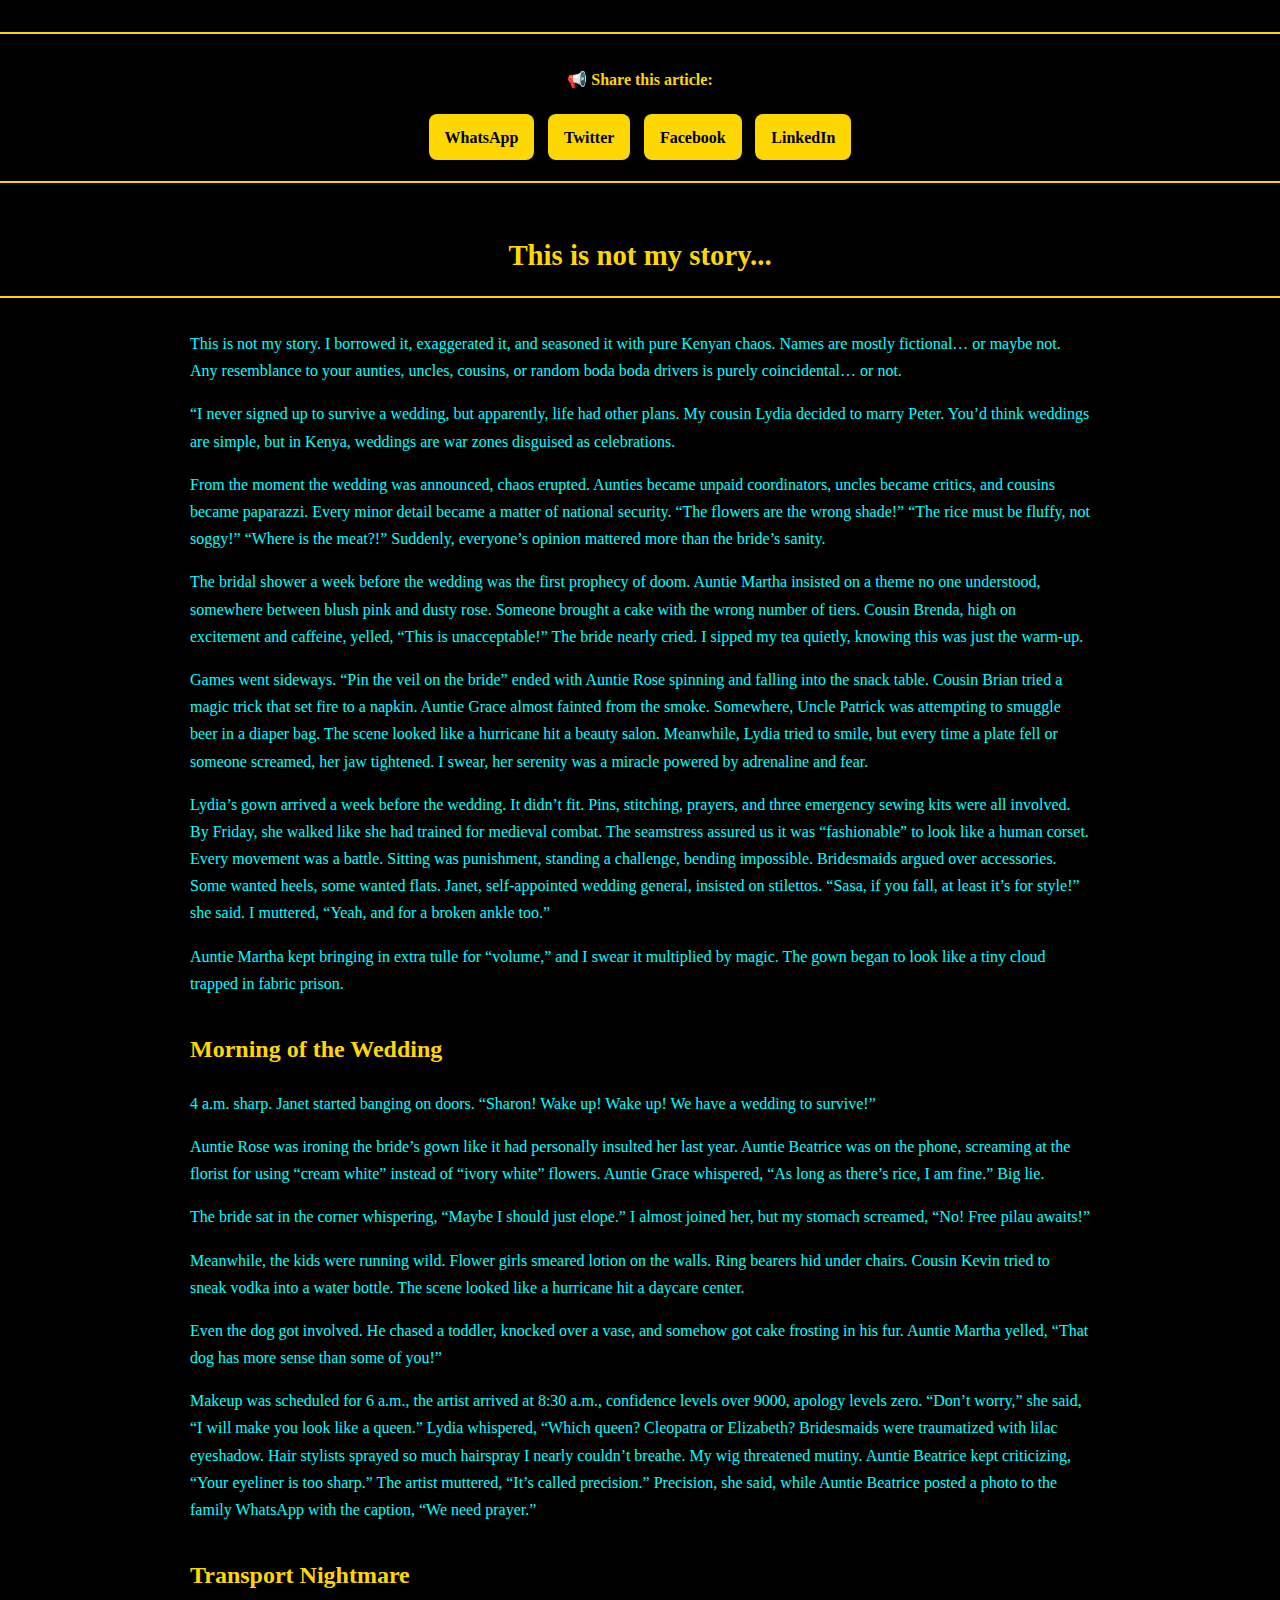
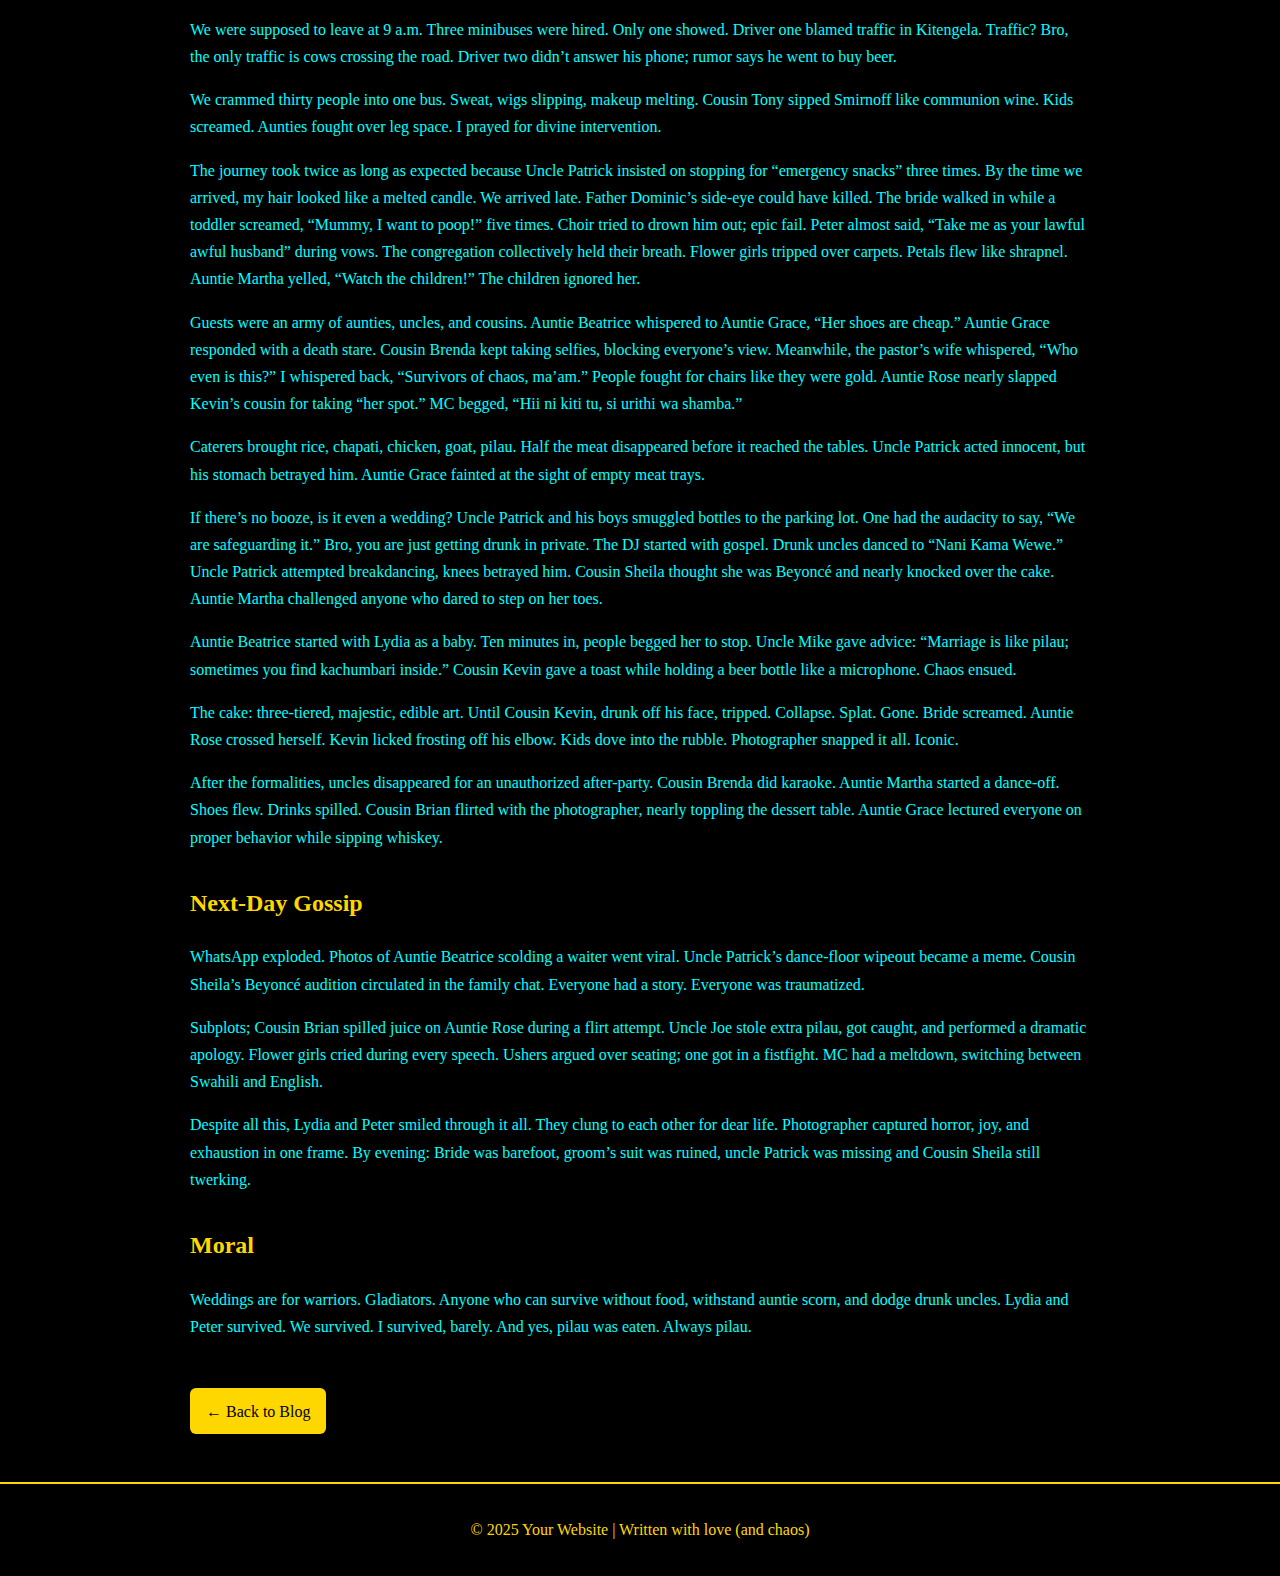
<file: weddingdissaster.html>
<!DOCTYPE html>
<html lang="en">
<head>
  <meta charset="UTF-8">
  <meta name="viewport" content="width=device-width, initial-scale=1.0">
  <title>Wedding Disaster Story</title>
  <style>
    body {
      font-family: Georgia, 'Times New Roman', serif;
      background-color: #000;
      color: #00ffff; /* electric blue for main text */
      margin: 0;
      padding: 0;
      line-height: 1.7;
    }

    .sticky-header {
      position: sticky;
      top: 0;
      background-color: #000;
      color: gold;
      padding: 1rem 1rem;
      font-size: 1.8rem;
      font-weight: bold;
      text-align: center;
      z-index: 1000;
      border-bottom: 2px solid gold;
    }

    .container {
      max-width: 900px;
      margin: 2rem auto;
      padding: 0 1rem;
    }

    h2 {
      color: gold;
      margin-top: 2rem;
      font-size: 1.5rem;
    }

    p {
      margin: 1rem 0;
    }

    ul {
      margin: 1rem 0 1rem 1.5rem;
    }

    li {
      margin-bottom: 0.6rem;
    }

    footer {
      background-color: #000;
      color: gold;
      text-align: center;
      padding: 1rem;
      margin-top: 3rem;
      border-top: 2px solid gold;
    }

    .back-link {
      display: inline-block;
      margin-top: 2rem;
      padding: 0.6rem 1rem;
      background-color: gold;
      color: #000;
      text-decoration: none;
      border-radius: 6px;
      transition: background-color 0.2s ease;
    }

    .back-link:hover {
      background-color: #e6c200;
    }
    .share-buttons {
  margin: 2rem 0;
  padding: 1rem;
  text-align: center;
  border-top: 2px solid gold;
  border-bottom: 2px solid gold;
}

.share-buttons p {
  color: gold;
  font-weight: bold;
  margin-bottom: 1rem;
}

.share-buttons a {
  display: inline-block;
  margin: 0.3rem;
  padding: 0.6rem 1rem;
  border-radius: 8px;
  text-decoration: none;
  font-weight: bold;
  color: black;
  background: gold;
  transition: 0.3s ease;
}

.share-buttons a:hover {
  background: #0077ff; /* electric blue */
  color: white;
}

  </style>
</head>
<body>
  <div class="share-buttons">
  <p>📢 Share this article:</p>
  <a id="whatsapp" target="_blank" class="whatsapp">WhatsApp</a>
  <a id="twitter" target="_blank" class="twitter">Twitter</a>
  <a id="facebook" target="_blank" class="facebook">Facebook</a>
  <a id="linkedin" target="_blank" class="linkedin">LinkedIn</a>
</div>

<script>
  const pageUrl = encodeURIComponent(window.location.href);
  const pageTitle = encodeURIComponent(document.title);

  document.getElementById("whatsapp").href = `https://api.whatsapp.com/send?text=${pageTitle}%20${pageUrl}`;
  document.getElementById("twitter").href = `https://twitter.com/intent/tweet?url=${pageUrl}&text=${pageTitle}`;
  document.getElementById("facebook").href = `https://www.facebook.com/sharer/sharer.php?u=${pageUrl}`;
  document.getElementById("linkedin").href = `https://www.linkedin.com/sharing/share-offsite/?url=${pageUrl}`;
</script>

  <div class="sticky-header">This is not my story...</div>

  <div class="container">
    <p>This is not my story. I borrowed it, exaggerated it, and seasoned it with pure Kenyan chaos. Names are mostly fictional… or maybe not. Any resemblance to your aunties, uncles, cousins, or random boda boda drivers is purely coincidental… or not.</p>

    <p>“I never signed up to survive a wedding, but apparently, life had other plans. My cousin Lydia decided to marry Peter. You’d think weddings are simple, but in Kenya, weddings are war zones disguised as celebrations.</p>

    <p>From the moment the wedding was announced, chaos erupted. Aunties became unpaid coordinators, uncles became critics, and cousins became paparazzi. Every minor detail became a matter of national security. “The flowers are the wrong shade!” “The rice must be fluffy, not soggy!” “Where is the meat?!” Suddenly, everyone’s opinion mattered more than the bride’s sanity.</p>

    <p>The bridal shower a week before the wedding was the first prophecy of doom. Auntie Martha insisted on a theme no one understood, somewhere between blush pink and dusty rose. Someone brought a cake with the wrong number of tiers. Cousin Brenda, high on excitement and caffeine, yelled, “This is unacceptable!” The bride nearly cried. I sipped my tea quietly, knowing this was just the warm-up.</p>

    <p>Games went sideways. “Pin the veil on the bride” ended with Auntie Rose spinning and falling into the snack table. Cousin Brian tried a magic trick that set fire to a napkin. Auntie Grace almost fainted from the smoke. Somewhere, Uncle Patrick was attempting to smuggle beer in a diaper bag. The scene looked like a hurricane hit a beauty salon. Meanwhile, Lydia tried to smile, but every time a plate fell or someone screamed, her jaw tightened. I swear, her serenity was a miracle powered by adrenaline and fear.</p>

    <p>Lydia’s gown arrived a week before the wedding. It didn’t fit. Pins, stitching, prayers, and three emergency sewing kits were all involved. By Friday, she walked like she had trained for medieval combat. The seamstress assured us it was “fashionable” to look like a human corset. Every movement was a battle. Sitting was punishment, standing a challenge, bending impossible. Bridesmaids argued over accessories. Some wanted heels, some wanted flats. Janet, self-appointed wedding general, insisted on stilettos. “Sasa, if you fall, at least it’s for style!” she said. I muttered, “Yeah, and for a broken ankle too.”</p>

    <p>Auntie Martha kept bringing in extra tulle for “volume,” and I swear it multiplied by magic. The gown began to look like a tiny cloud trapped in fabric prison.</p>

    <h2>Morning of the Wedding</h2>

    <p>4 a.m. sharp. Janet started banging on doors. “Sharon! Wake up! Wake up! We have a wedding to survive!”</p>

    <p>Auntie Rose was ironing the bride’s gown like it had personally insulted her last year. Auntie Beatrice was on the phone, screaming at the florist for using “cream white” instead of “ivory white” flowers. Auntie Grace whispered, “As long as there’s rice, I am fine.” Big lie.</p>

    <p>The bride sat in the corner whispering, “Maybe I should just elope.” I almost joined her, but my stomach screamed, “No! Free pilau awaits!”</p>

    <p>Meanwhile, the kids were running wild. Flower girls smeared lotion on the walls. Ring bearers hid under chairs. Cousin Kevin tried to sneak vodka into a water bottle. The scene looked like a hurricane hit a daycare center.</p>

    <p>Even the dog got involved. He chased a toddler, knocked over a vase, and somehow got cake frosting in his fur. Auntie Martha yelled, “That dog has more sense than some of you!”</p>

    <p>Makeup was scheduled for 6 a.m., the artist arrived at 8:30 a.m., confidence levels over 9000, apology levels zero. “Don’t worry,” she said, “I will make you look like a queen.” Lydia whispered, “Which queen? Cleopatra or Elizabeth? Bridesmaids were traumatized with lilac eyeshadow. Hair stylists sprayed so much hairspray I nearly couldn’t breathe. My wig threatened mutiny. Auntie Beatrice kept criticizing, “Your eyeliner is too sharp.” The artist muttered, “It’s called precision.” Precision, she said, while Auntie Beatrice posted a photo to the family WhatsApp with the caption, “We need prayer.”</p>

    <h2>Transport Nightmare</h2>

    <p>We were supposed to leave at 9 a.m. Three minibuses were hired. Only one showed. Driver one blamed traffic in Kitengela. Traffic? Bro, the only traffic is cows crossing the road. Driver two didn’t answer his phone; rumor says he went to buy beer.</p>

    <p>We crammed thirty people into one bus. Sweat, wigs slipping, makeup melting. Cousin Tony sipped Smirnoff like communion wine. Kids screamed. Aunties fought over leg space. I prayed for divine intervention.</p>

    <p>The journey took twice as long as expected because Uncle Patrick insisted on stopping for “emergency snacks” three times. By the time we arrived, my hair looked like a melted candle. We arrived late. Father Dominic’s side-eye could have killed. The bride walked in while a toddler screamed, “Mummy, I want to poop!” five times. Choir tried to drown him out; epic fail. Peter almost said, “Take me as your lawful awful husband” during vows. The congregation collectively held their breath. Flower girls tripped over carpets. Petals flew like shrapnel. Auntie Martha yelled, “Watch the children!” The children ignored her.</p>

    <p>Guests were an army of aunties, uncles, and cousins. Auntie Beatrice whispered to Auntie Grace, “Her shoes are cheap.” Auntie Grace responded with a death stare. Cousin Brenda kept taking selfies, blocking everyone’s view. Meanwhile, the pastor’s wife whispered, “Who even is this?” I whispered back, “Survivors of chaos, ma’am.” People fought for chairs like they were gold. Auntie Rose nearly slapped Kevin’s cousin for taking “her spot.” MC begged, “Hii ni kiti tu, si urithi wa shamba.”</p>

    <p>Caterers brought rice, chapati, chicken, goat, pilau. Half the meat disappeared before it reached the tables. Uncle Patrick acted innocent, but his stomach betrayed him. Auntie Grace fainted at the sight of empty meat trays.</p>

    <p>If there’s no booze, is it even a wedding? Uncle Patrick and his boys smuggled bottles to the parking lot. One had the audacity to say, “We are safeguarding it.” Bro, you are just getting drunk in private. The DJ started with gospel. Drunk uncles danced to “Nani Kama Wewe.” Uncle Patrick attempted breakdancing, knees betrayed him. Cousin Sheila thought she was Beyoncé and nearly knocked over the cake. Auntie Martha challenged anyone who dared to step on her toes.</p>

    <p>Auntie Beatrice started with Lydia as a baby. Ten minutes in, people begged her to stop. Uncle Mike gave advice: “Marriage is like pilau; sometimes you find kachumbari inside.” Cousin Kevin gave a toast while holding a beer bottle like a microphone. Chaos ensued.</p>

    <p>The cake: three-tiered, majestic, edible art. Until Cousin Kevin, drunk off his face, tripped. Collapse. Splat. Gone. Bride screamed. Auntie Rose crossed herself. Kevin licked frosting off his elbow. Kids dove into the rubble. Photographer snapped it all. Iconic.</p>

    <p>After the formalities, uncles disappeared for an unauthorized after-party. Cousin Brenda did karaoke. Auntie Martha started a dance-off. Shoes flew. Drinks spilled. Cousin Brian flirted with the photographer, nearly toppling the dessert table. Auntie Grace lectured everyone on proper behavior while sipping whiskey.</p>

    <h2>Next-Day Gossip</h2>

    <p>WhatsApp exploded. Photos of Auntie Beatrice scolding a waiter went viral. Uncle Patrick’s dance-floor wipeout became a meme. Cousin Sheila’s Beyoncé audition circulated in the family chat. Everyone had a story. Everyone was traumatized.</p>

    <p>Subplots; Cousin Brian spilled juice on Auntie Rose during a flirt attempt. Uncle Joe stole extra pilau, got caught, and performed a dramatic apology. Flower girls cried during every speech. Ushers argued over seating; one got in a fistfight. MC had a meltdown, switching between Swahili and English.</p>

    <p>Despite all this, Lydia and Peter smiled through it all. They clung to each other for dear life. Photographer captured horror, joy, and exhaustion in one frame. By evening: Bride was barefoot, groom’s suit was ruined, uncle Patrick was missing and Cousin Sheila still twerking.</p>

    <h2>Moral</h2>

    <p>Weddings are for warriors. Gladiators. Anyone who can survive without food, withstand auntie scorn, and dodge drunk uncles. Lydia and Peter survived. We survived. I survived, barely. And yes, pilau was eaten. Always pilau.</p>

    <a href="blog.html" class="back-link">← Back to Blog</a>
  </div>

  <footer>
    <p>&copy; 2025 Your Website | Written with love (and chaos)</p>
  </footer>
</body>
</html>
</file>
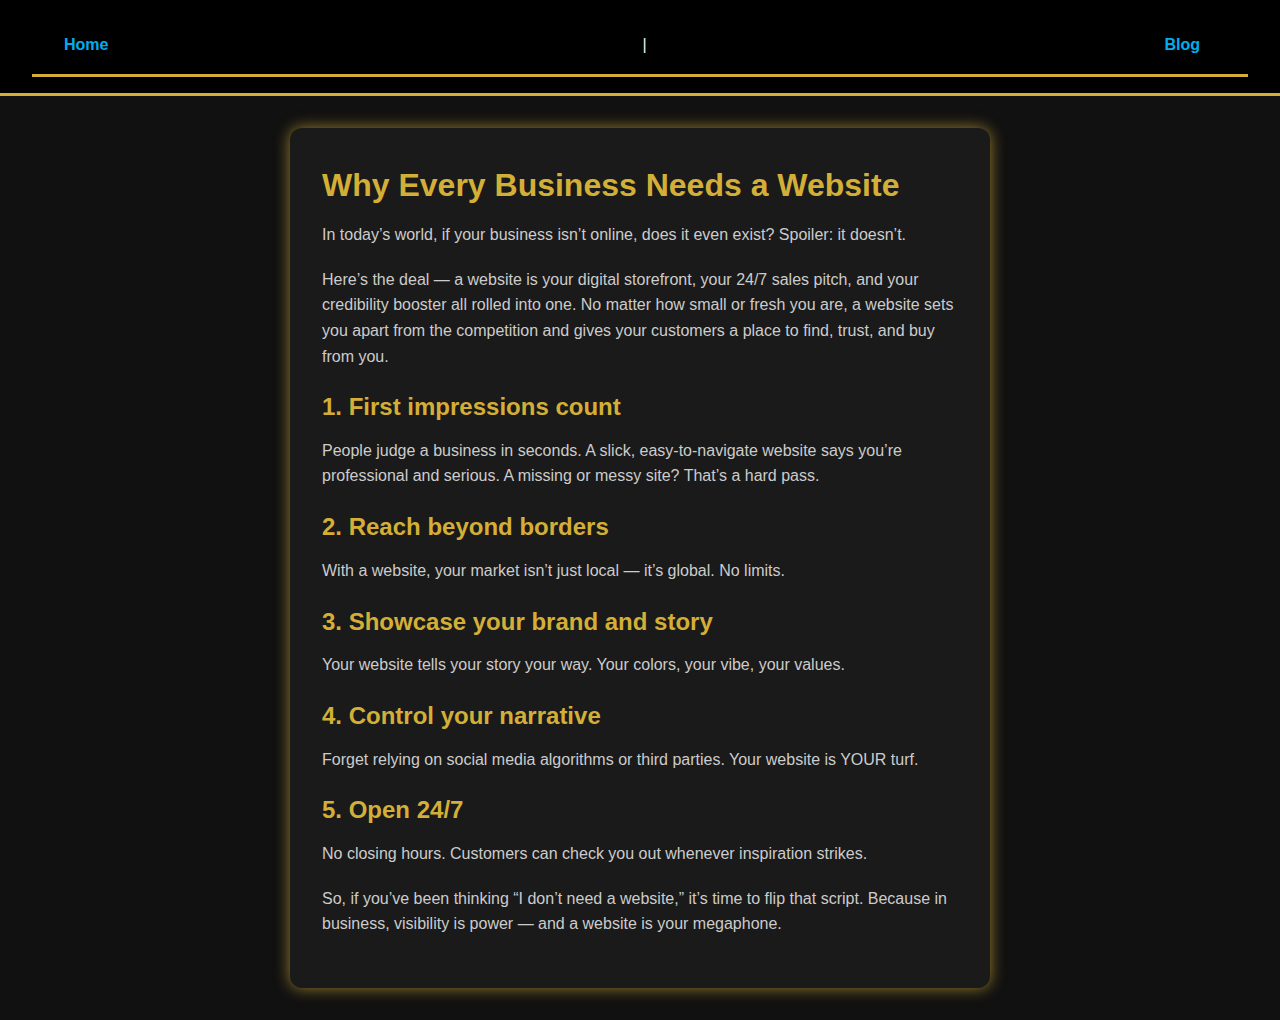
<file: whyeverybusinessneedsawebsite.html>
<!DOCTYPE html>
<html lang="en">
<head>
  <meta charset="UTF-8" />
  <title>Why Every Business Needs a Website</title>
  <link rel="stylesheet" href="styles.css" />
  <style>
    body {
      background: #111;
      color: #f5f5f5;
      font-family: 'Segoe UI', Tahoma, Geneva, Verdana, sans-serif;
      margin: 0;
      padding: 0;
    }
    header {
      background: #000;
      padding: 1rem 2rem;
      border-bottom: 3px solid #d4af37; /* gold border */
    }
    nav a {
      color: #00aeef;
      margin-right: 1rem;
      text-decoration: none;
      font-weight: 600;
      transition: color 0.3s ease;
    }
    nav a:hover {
      color: #d4af37; /* gold on hover */
      text-decoration: underline;
    }
    main {
      max-width: 700px;
      margin: 2rem auto;
      padding: 2rem;
      background: #1a1a1a;
      border-radius: 12px;
      box-shadow: 0 0 15px rgba(212, 175, 55, 0.7); /* subtle gold glow */
    }
    h1, h2 {
      color: #d4af37; /* gold headings */
      margin-bottom: 0.7rem;
    }
    p {
      line-height: 1.6;
      color: #ccc;
      margin-bottom: 1.2rem;
    }
  </style>
</head>
<body>
  <header>
    <nav>
      <a href="index.html">Home</a> | <a href="blog.html">Blog</a>
    </nav>
  </header>

  <main>
    <h1>Why Every Business Needs a Website</h1>
    <p>In today’s world, if your business isn’t online, does it even exist? Spoiler: it doesn’t.</p>
    <p>Here’s the deal — a website is your digital storefront, your 24/7 sales pitch, and your credibility booster all rolled into one. No matter how small or fresh you are, a website sets you apart from the competition and gives your customers a place to find, trust, and buy from you.</p>

    <h2>1. First impressions count</h2>
    <p>People judge a business in seconds. A slick, easy-to-navigate website says you’re professional and serious. A missing or messy site? That’s a hard pass.</p>

    <h2>2. Reach beyond borders</h2>
    <p>With a website, your market isn’t just local — it’s global. No limits.</p>

    <h2>3. Showcase your brand and story</h2>
    <p>Your website tells your story your way. Your colors, your vibe, your values.</p>

    <h2>4. Control your narrative</h2>
    <p>Forget relying on social media algorithms or third parties. Your website is YOUR turf.</p>

    <h2>5. Open 24/7</h2>
    <p>No closing hours. Customers can check you out whenever inspiration strikes.</p>

    <p>So, if you’ve been thinking “I don’t need a website,” it’s time to flip that script. Because in business, visibility is power — and a website is your megaphone.</p>
  </main>
</body>
</html>
</file>
<file: styles.css>
/* === RESET === */
* {
  box-sizing: border-box;
  margin: 0;
  padding: 0;
}

/* === BASE STYLES === */
body {
  font-family: 'Poppins', sans-serif;
  background: #0a0a0a;
  color: #eee;
  line-height: 1.6;
  overflow-x: hidden;
}

/* LINKS */
a {
  color: #00aeef;
  text-decoration: none;
  transition: color 0.3s ease;
}
a:hover,
a:focus {
  color: #d4af37;
  text-decoration: underline;
  outline: none;
}

/* === HEADER === */
header {
  padding: 3rem 2rem;
  text-align: center;
  background: linear-gradient(135deg, #000000, #0d0d0d);
  border-bottom: 3px solid #d4af37;
  position: sticky;
  top: 0;
  z-index: 100;
}
header h1 {
  font-size: 3rem;
  color: #00aeef;
  text-shadow: 0 0 8px #00aeefaa;
  margin-bottom: 0.5rem;
}
header p {
  font-size: 1.25rem;
  color: #d4af37;
  font-weight: 600;
  text-transform: uppercase;
  letter-spacing: 2px;
  text-shadow: 0 0 6px #d4af37aa;
}

/* === NAVIGATION === */
nav {
  background: #000;
  padding: 1rem 2rem;
  border-bottom: 3px solid #d4af37;
  display: flex;
  justify-content: space-between;
  align-items: center;
  flex-wrap: wrap;
  gap: 1rem;
}
.nav-branding a {
  color: #d4af37;
  font-weight: 700;
  font-size: 1.4rem;
  text-decoration: none;
}
.nav-branding p {
  color: #bbb;
  font-size: 0.9rem;
  margin-top: 0.2rem;
}
.nav-links {
  display: flex;
  align-items: center;
  gap: 1.5rem;
  flex-wrap: wrap;
}
.nav-link {
  color: #00aeef;
  font-weight: 600;
  font-size: 1rem;
}
.nav-link:hover,
.nav-link:focus {
  color: #d4af37;
}
.nav-icon {
  color: #d4af37;
  font-size: 1.5rem;
  display: flex;
  align-items: center;
  transition: color 0.3s ease;
}
.nav-icon:hover,
.nav-icon:focus {
  color: #00aeef;
}

/* === INTRO SECTION === */
.intro {
  max-width: 700px;
  margin: 5rem auto 4rem;
  padding: 0 1rem;
  font-size: 1.1rem;
  color: #ccc;
  text-align: center;
}
.intro .btn-wrapper {
  margin-top: 2rem;
  display: flex;
  justify-content: center;
  gap: 1rem;
}

/* === BUTTONS === */
.btn-primary,
.btn-secondary {
  font-weight: 700;
  padding: 0.75rem 2rem;
  border-radius: 30px;
  box-shadow: 0 0 15px #00aeef99;
  transition: background 0.3s ease, box-shadow 0.3s ease;
  cursor: pointer;
  display: inline-block;
  text-decoration: none;
}
.btn-primary {
  background: #00aeef;
  color: #0a0a0a;
}
.btn-primary:hover,
.btn-primary:focus {
  background: #d4af37;
  color: #0a0a0a;
  box-shadow: 0 0 20px #d4af37cc;
}
.btn-secondary {
  background: #d4af37;
  color: #0a0a0a;
}
.btn-secondary:hover,
.btn-secondary:focus {
  background: #00aeef;
  color: #0a0a0a;
  box-shadow: 0 0 20px #00aeefcc;
}

/* === PORTFOLIO & BLOG MAGAZINE STYLE === */
.portfolio,
.blog-grid {
  max-width: 1200px;
  margin: 4rem auto;
  display: grid;
  grid-template-columns: repeat(auto-fit, minmax(280px, 1fr));
  gap: 2.5rem;
  padding: 0 1rem;
}

.portfolio-item,
.blog-post {
  background: #121212;
  border-radius: 12px;
  padding: 1.5rem;
  box-shadow: 0 0 12px #000000aa;
  color: #eee;
  text-align: center;
  cursor: pointer;
  transition: box-shadow 0.3s ease, transform 0.3s ease;
  display: flex;
  flex-direction: column;
  justify-content: space-between;
}
.portfolio-item:hover,
.blog-post:hover {
  box-shadow: 0 0 25px #d4af37cc;
  transform: translateY(-5px);
}

.portfolio-item h3,
.blog-post h2 {
  color: #00aeef;
  text-shadow: 0 0 8px #00aeefaa;
  margin-bottom: 0.5rem;
}
.portfolio-item p,
.blog-post p {
  color: #ccc;
  margin-top: 0.5rem;
}

.blog-post img {
  width: 100%;
  height: 200px;
  object-fit: cover;
  border-radius: 8px;
  margin-bottom: 1rem;
}

/* Gold links */
.gold-link {
  color: #d4af37;
  text-decoration: none;
}
.gold-link:hover {
  text-decoration: underline;
}

/* === ABOUT SECTION === */
.about,
.skills,
.testimonials,
.contact {
  max-width: 900px;
  margin: 4rem auto;
  padding: 2rem 1rem;
  background: #121212;
  border-radius: 12px;
  box-shadow: 0 0 12px #000000aa;
  text-align: center;
}
.about h2,
.skills h2,
.testimonials h2,
.contact h2 {
  color: #00aeef;
  margin-bottom: 1rem;
}
.about p,
.skills p,
.testimonials p,
.contact p {
  color: #ccc;
  margin-bottom: 1.5rem;
  line-height: 1.5;
}

/* === SKILLS === */
.skills-list {
  display: flex;
  justify-content: center;
  flex-wrap: wrap;
  gap: 1rem;
}
.skills-list li {
  background: #222;
  padding: 0.5rem 1rem;
  border-radius: 20px;
  color: #d4af37;
  font-weight: 600;
  list-style: none;
  box-shadow: 0 0 8px #000000aa;
}

/* === TESTIMONIALS / WHAT PEOPLE SAY === */
.testimonials-list {
  display: grid;
  grid-template-columns: repeat(auto-fit, minmax(280px, 1fr));
  gap: 2rem;
}
.testimonial {
  background: #1a1a1a;
  padding: 1.5rem;
  border-radius: 12px;
  box-shadow: 0 0 12px #000000aa;
  color: #ccc;
}

/* === CONTACT / LET'S WORK TOGETHER === */
.contact .btn-wrapper {
  display: flex;
  justify-content: center;
  gap: 1rem;
}

/* === FOOTER === */
footer {
  background: #000000;
  color: #555;
  text-align: center;
  padding: 1rem 2rem;
  font-size: 0.85rem;
  user-select: none;
  border-top: 1px solid #222;
}

/* === RESPONSIVE === */
@media (max-width: 768px) {
  .intro,
  .about,
  .skills,
  .testimonials,
  .contact {
    margin: 3rem 1rem;
    padding: 1.5rem;
  }
  .portfolio,
  .blog-grid {
    grid-template-columns: 1fr;
  }
}

@media (max-width: 480px) {
  header h1 {
    font-size: 2.2rem;
  }
  header p {
    font-size: 1rem;
  }
  .btn-primary,
  .btn-secondary {
    width: 100%;
    text-align: center;
  }
}
/* === PORTFOLIO HIGHLIGHTS === */
.portfolio-highlights,
.portfolio-highlights {
  max-width: 1200px;
  margin: 4rem auto;
  padding: 0 1rem;
  display: grid;
  grid-template-columns: repeat(auto-fill, minmax(280px, 1fr));
  gap: 2.5rem;
  align-items: start;
}

.portfolio-item {
  background: #121212;
  border-radius: 12px;
  overflow: hidden;
  box-shadow: 0 0 12px #000000aa;
  color: #eee;
  text-align: center;
  cursor: pointer;
  transition: box-shadow 0.3s ease, transform 0.3s ease;
  display: flex;
  flex-direction: column;
  justify-content: space-between;
}

.portfolio-item:hover {
  box-shadow: 0 0 25px #d4af37cc;
  transform: translateY(-5px);
}

.portfolio-item h3 {
  color: #00aeef;
  text-shadow: 0 0 8px #00aeefaa;
  margin: 1rem 0 0.5rem;
}

.portfolio-item p {
  color: #ccc;
  margin: 0 1rem 1rem;
  line-height: 1.4;
}

.portfolio-item a {
  margin-bottom: 1rem;
  color: #d4af37;
  font-weight: 600;
  text-decoration: none;
}

.portfolio-item a:hover {
  text-decoration: underline;
}

/* Portfolio images (if you add any) */
.portfolio-item img {
  width: 100%;
  height: auto;
  max-height: 250px;
  object-fit: cover;
  border-bottom: 1px solid #222;
}

/* Responsive adjustments */
@media (max-width: 768px) {
  .portfolio {
    grid-template-columns: 1fr;
  }
}
</file>
